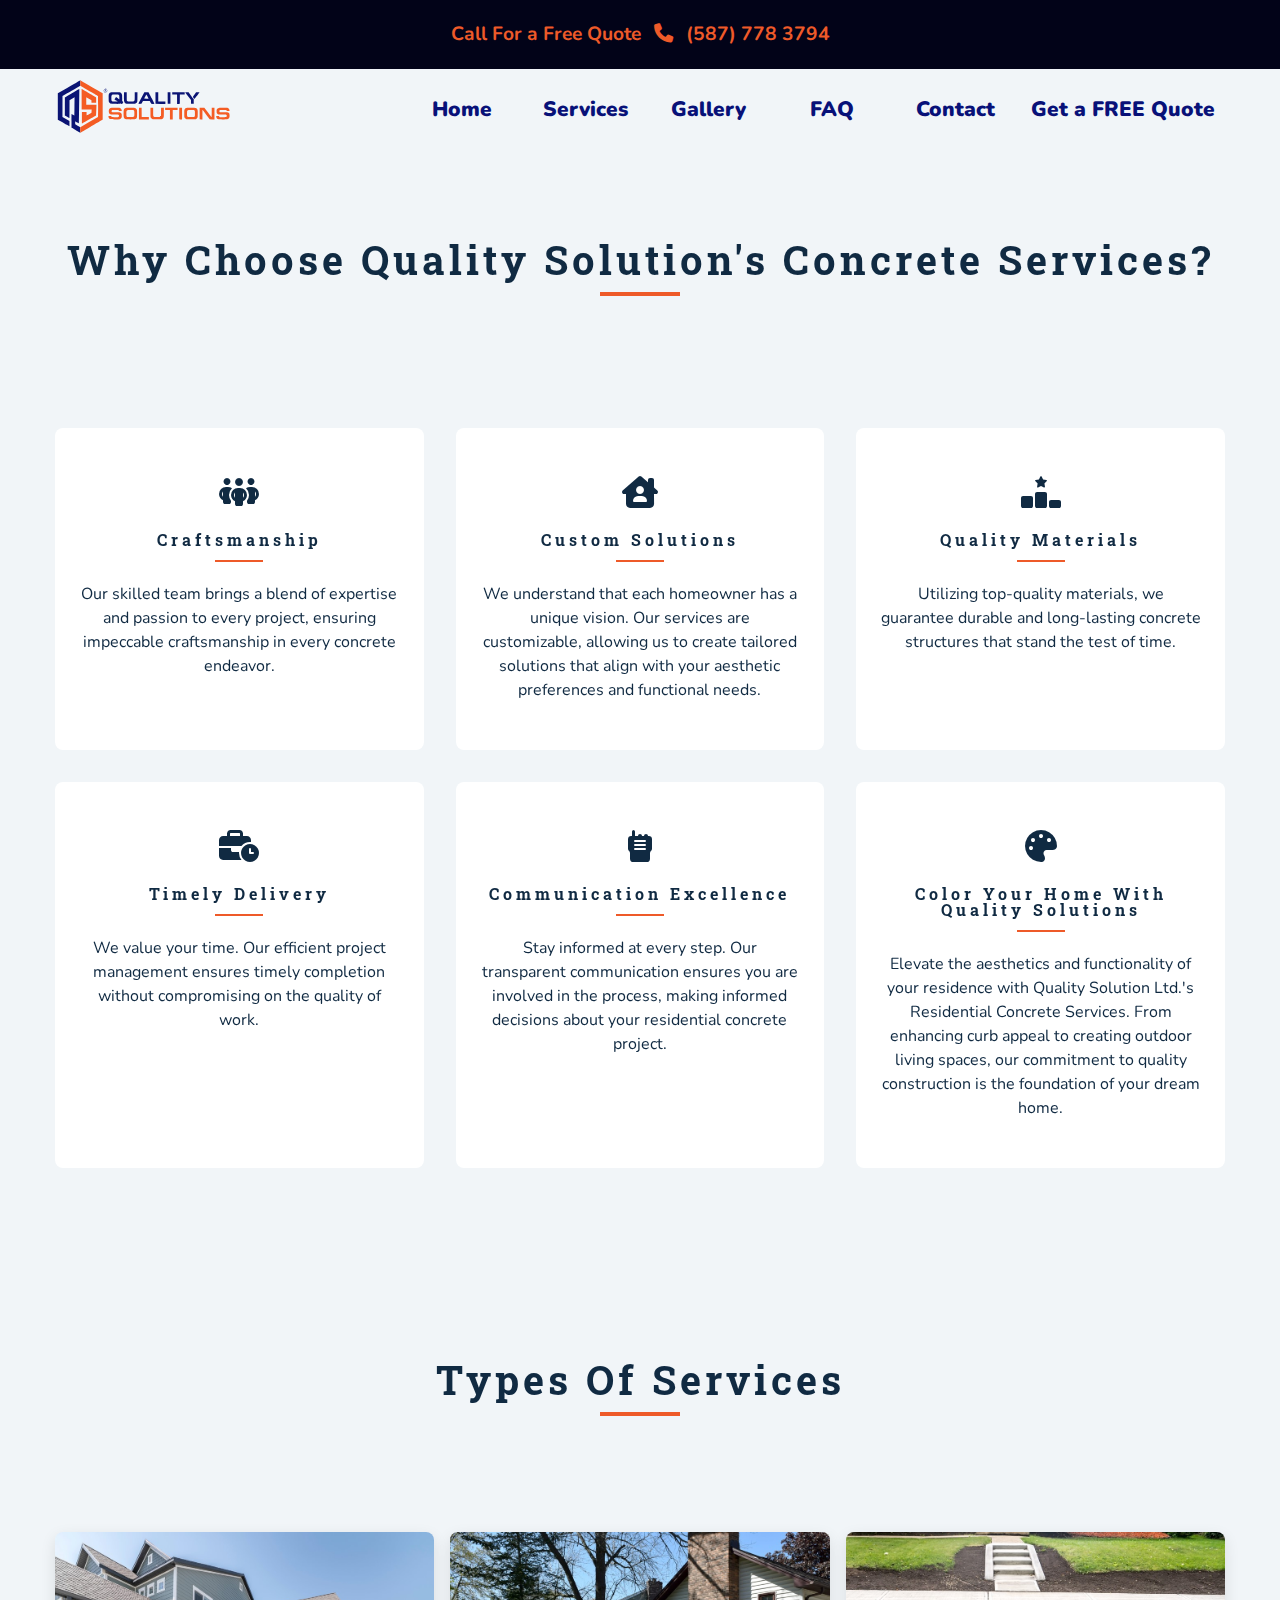
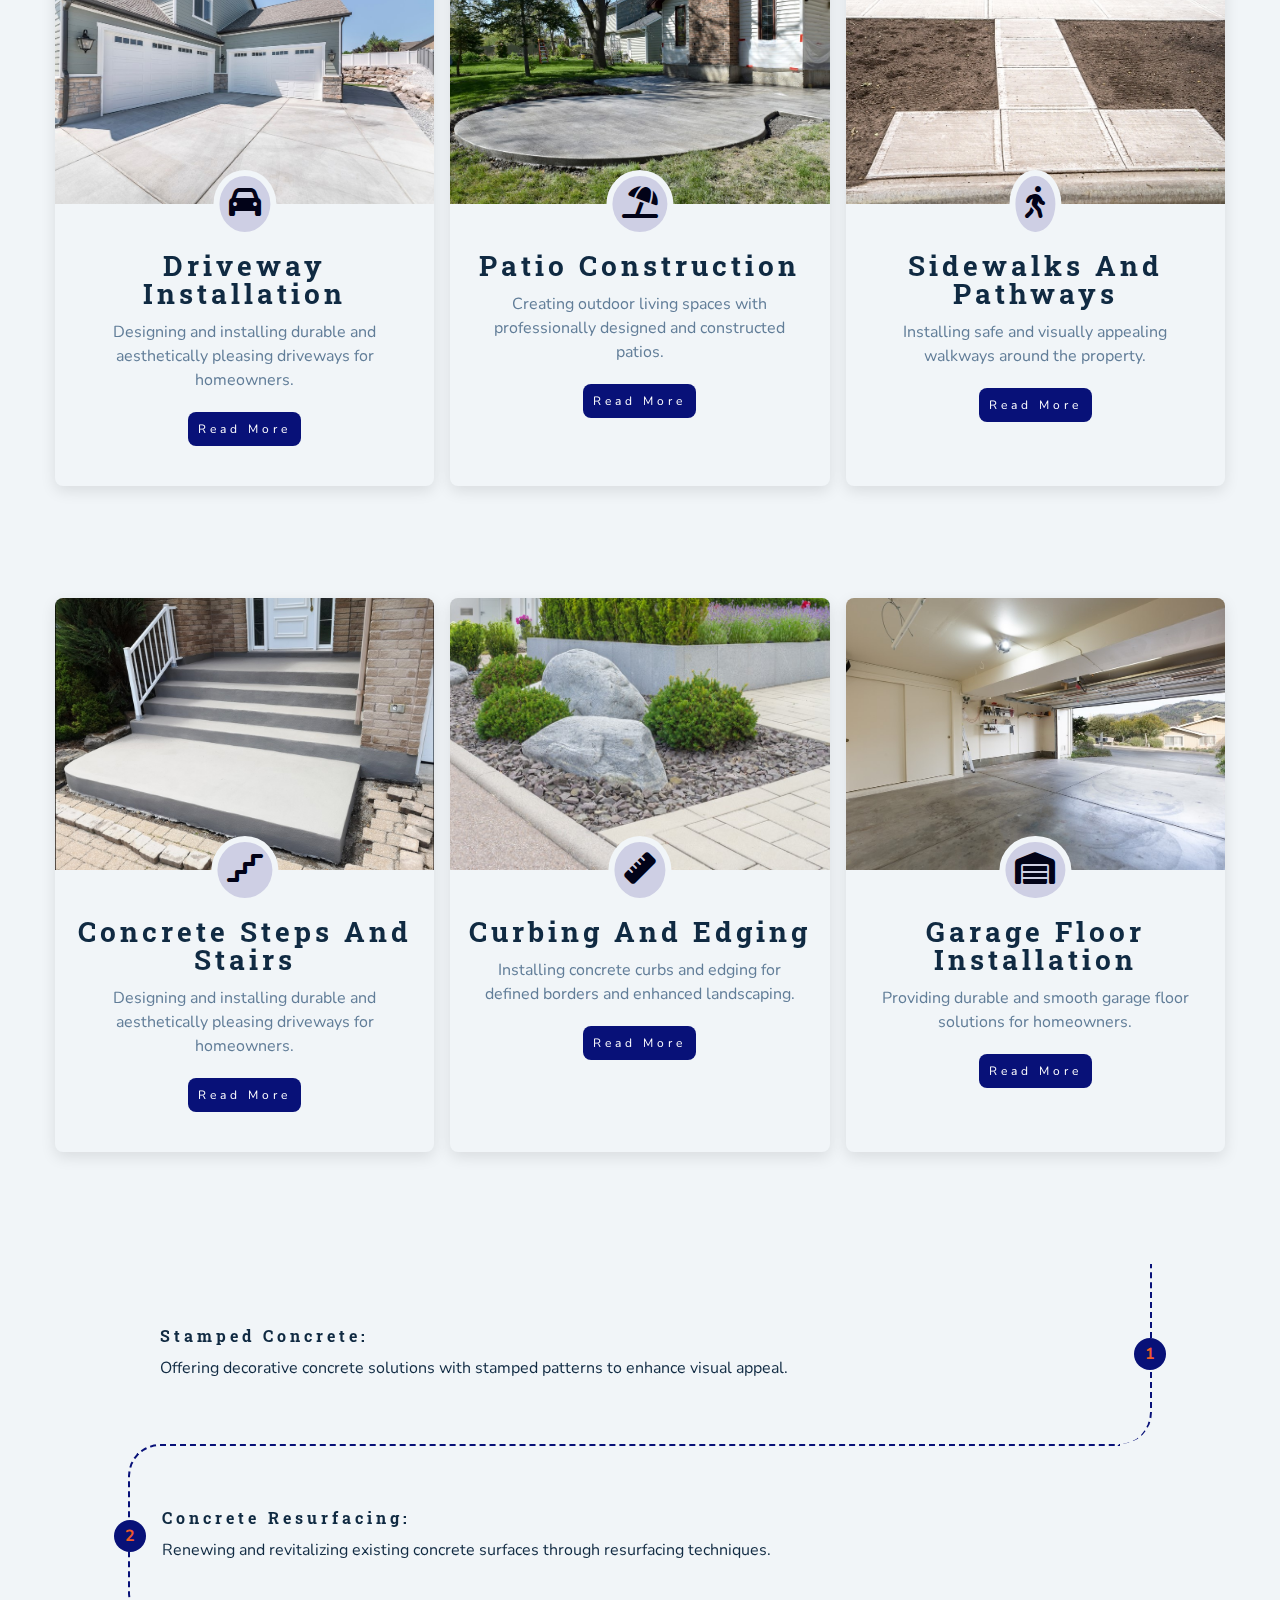
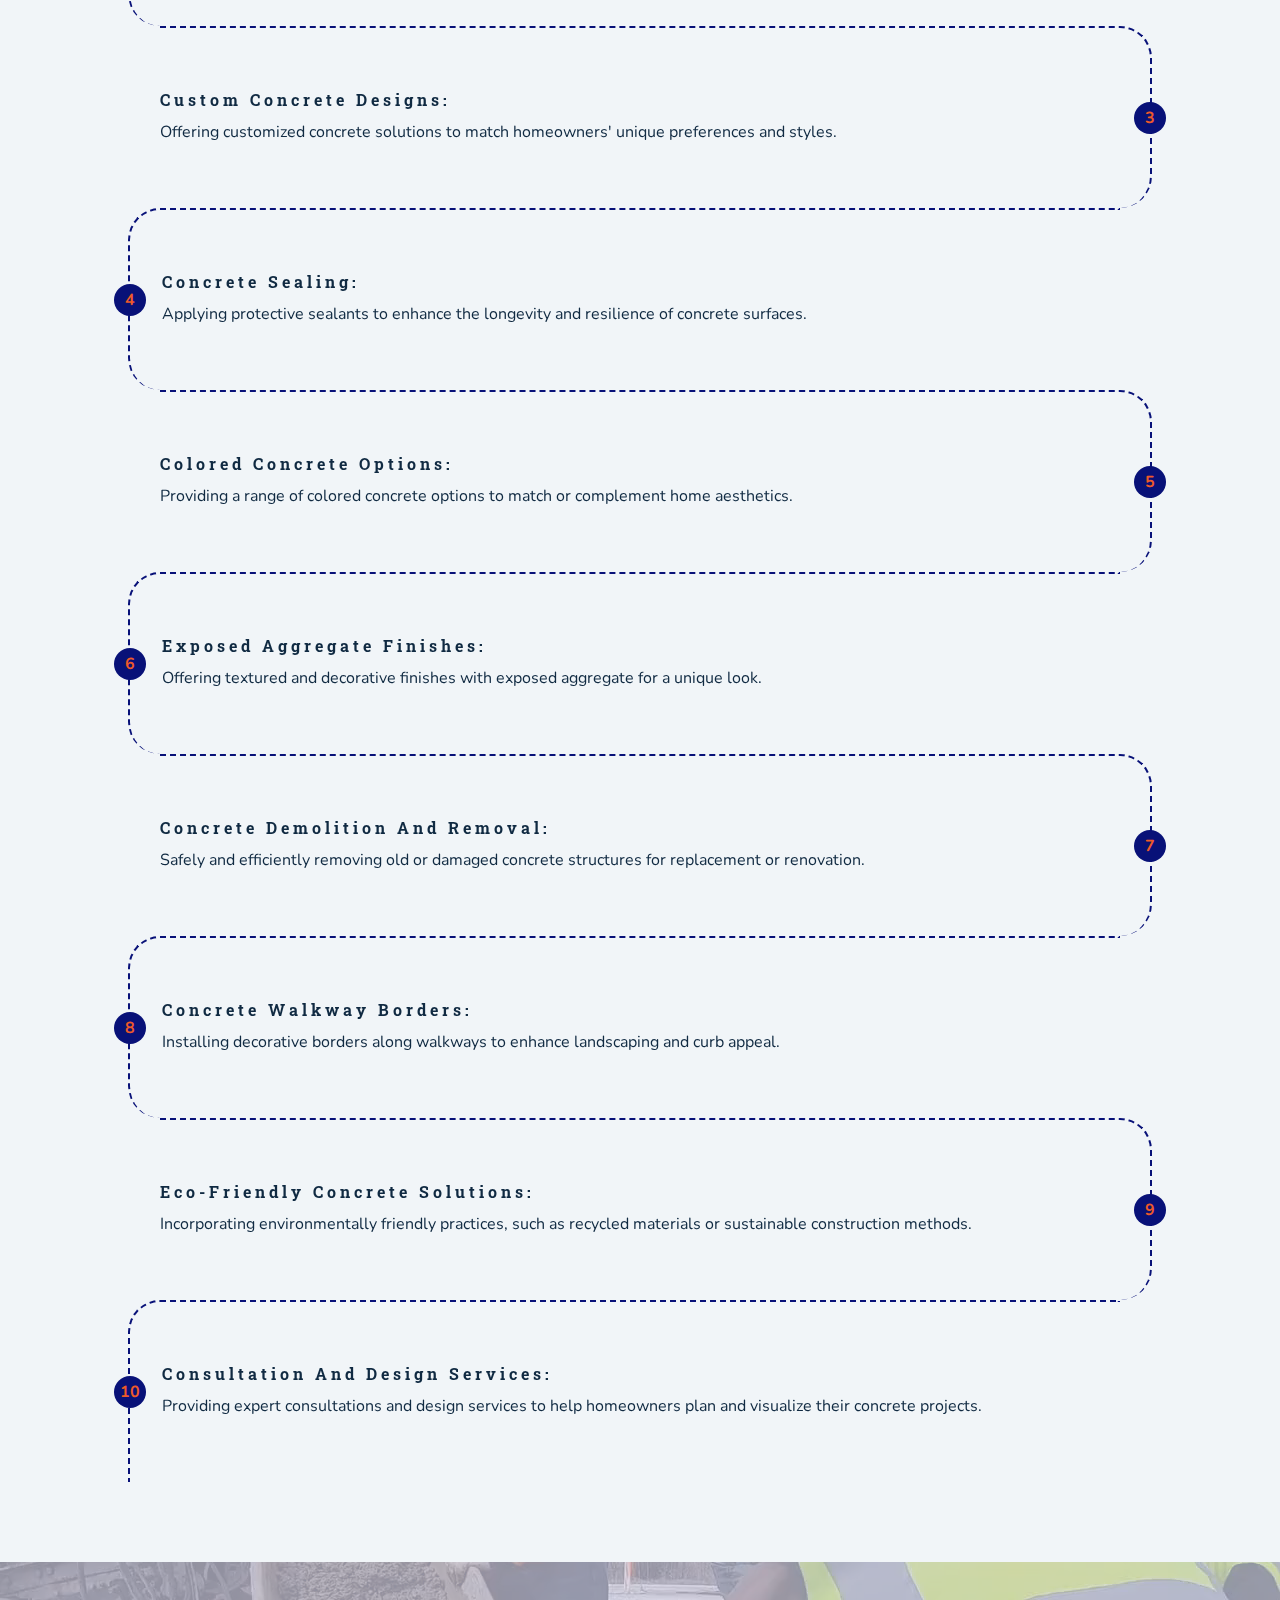
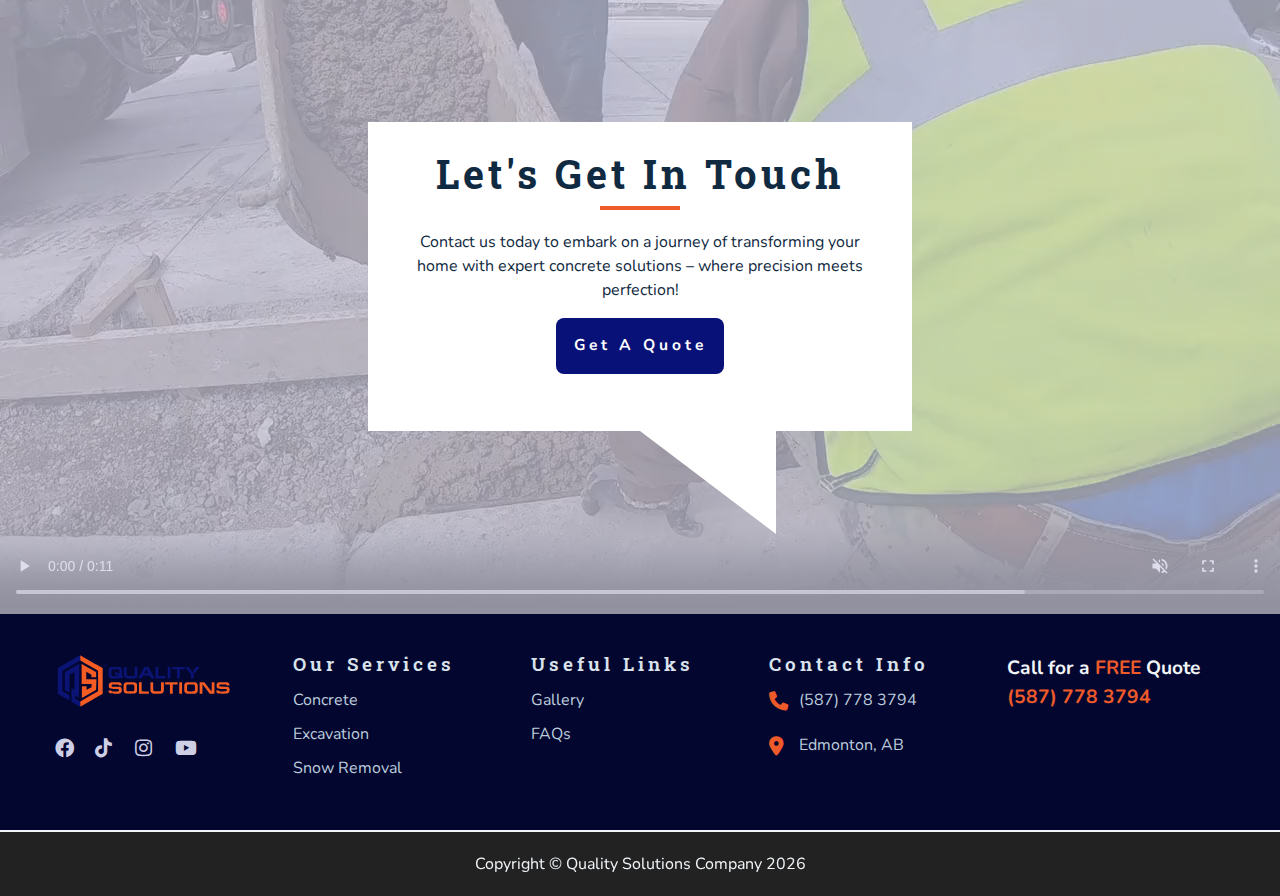
<file: concrete.html>
<!DOCTYPE html>
<html lang="en">
  <head>
    <meta charset="UTF-8" />
    <meta name="viewport" content="width=device-width, initial-scale=1.0" />
    <title>Quality Solutions || Concrete</title>
    <meta
      name="description"
      content="Quality Solutions Ltd. offers top-notch residential construction services in Edmonton, specializing in concrete, excavation, and snow removal. With a focus on quality workmanship and customer satisfaction, we cater to the needs of new homeowners, delivering durable and visually appealing solutions. Trust us for all your construction needs and experience excellence in every project. Contact us today!"
    />
    <!-- favicon -->
    <link rel="shortcut icon" href="./images/favicon.ico" type="image/x-icon" />
    <!-- font-awesome -->
    <link
      rel="stylesheet"
      href="./fontawesome-free-6.5.1-web/css/all.min.css"
    />
    <link
      href="https://fonts.googleapis.com/icon?family=Material+Icons"
      rel="stylesheet"
    />
    <link rel="stylesheet" href="./styles/style.css" />
    <link
      rel="stylesheet"
      href="https://cdnjs.cloudflare.com/ajax/libs/font-awesome/5.15.1/css/all.min.css"
    />
    <script
      src="https://cdnjs.cloudflare.com/ajax/libs/jquery/3.5.1/jquery.min.js"
      charset="utf-8"
    ></script>
  </head>
  <body>
    <div class="top-banner">
      <a href="tel:+15877783794" class="header-banner">
        <p>Call For a Free Quote</p>
        <span><i class="fa-sharp fa-solid fa-phone"></i></span>
        <p>(587) 778 3794</p>
      </a>
    </div>
    <!-- navbar -->
    <nav class="nav" id="nav">
      <div class="nav-center">
        <!-- nav center -->
        <div class="nav-header">
          <a href="index.html">
            <img src="./images/Logo.svg" class="nav-logo" alt="nav logo" />
          </a>
          <button class="menu-btn" id="nav-btn">
            <i class="fas fa-bars"></i>
          </button>
        </div>
        <!-- nav links -->

        <ul class="nav-links">
          <li class="nav-link">
            <a href="index.html">Home</a>
          </li>

          <li class="nav-link service-drop">
            <a href="#">Services </a>
            <ul class="drop-down">
              <li class="nav-link">
                <a href="concrete.html">Concrete</a>
              </li>
              <li class="nav-link">
                <a href="excavation.html">Excavation</a>
              </li>
              <li class="nav-link">
                <a href="snow-removal.html">Snow Removal</a>
              </li>
            </ul>
          </li>
          <li class="nav-link">
            <a href="gallery.html">Gallery</a>
          </li>
          <li class="nav-link">
            <a href="faq.html">FAQ</a>
          </li>
          <li class="nav-link">
            <a href="contact.html">Contact</a>
          </li>
          <li class="nav-link">
            <a href="contact.html" class="no-wrap free-quote"
              >Get a FREE Quote</a
            >
          </li>
        </ul>
      </div>
    </nav>
    <!-- end of navbar -->
    <!-- sidebar -->
    <div class="side-bar" id="sidebar">
      <header class="sidebar-header">
        <div class="close-btn">
          <i class="fas fa-times"></i>
        </div>
      </header>

      <!-- sidebar links -->
      <div class="menu">
        <div class="item">
          <a href="index.html">home</a>
        </div>

        <div class="item">
          <a class="sub-btn"
            >Services<i class="fas fa-angle-right dropdown"></i
          ></a>
          <div class="sub-menu">
            <a href="concrete.html">Concrete</a>
            <a href="excavation.html">Excavation</a>
            <a href="snow-removal.html">Snow Removal</a>
          </div>
        </div>
        <div class="item">
          <a href="gallery.html">gallery</a>
        </div>
        <div class="item">
          <a href="faq.html">FAQ</a>
        </div>
        <div class="item">
          <a href="contact.html">Contact</a>
        </div>
      </div>
    </div>
    <!-- sidebar -->
    <!-- projects -->
    <section class="section bg-grey">
      <!-- section title -->
      <div class="section-title first-title">
        <h2>Why Choose Quality Solution's Concrete Services?</h2>
        <div class="underline"></div>
      </div>
      <!-- end of section title -->
      <div class="projects-center section-center">
        <!-- single service -->
        <article class="project">
          <i class="fa-solid fa-people-group project-icon"></i>
          <h4>Craftsmanship</h4>
          <div class="underline"></div>
          <p>
            Our skilled team brings a blend of expertise and passion to every
            project, ensuring impeccable craftsmanship in every concrete
            endeavor.
          </p>
        </article>
        <!-- end of single service -->
        <!-- single service -->
        <article class="project">
          <i class="fa-solid fa-house-user project-icon"></i>
          <h4>Custom Solutions</h4>
          <div class="underline"></div>
          <p>
            We understand that each homeowner has a unique vision. Our services
            are customizable, allowing us to create tailored solutions that
            align with your aesthetic preferences and functional needs.
          </p>
        </article>
        <!-- end of single service -->
        <!-- single service -->
        <article class="project">
          <i class="fa-solid fa-ranking-star project-icon"></i>
          <h4>Quality Materials</h4>
          <div class="underline"></div>
          <p>
            Utilizing top-quality materials, we guarantee durable and
            long-lasting concrete structures that stand the test of time.
          </p>
        </article>
        <!-- end of single service -->
        <!-- single service -->
        <article class="project">
          <i class="fa-solid fa-business-time project-icon"></i>
          <h4>Timely Delivery</h4>
          <div class="underline"></div>
          <p>
            We value your time. Our efficient project management ensures timely
            completion without compromising on the quality of work.
          </p>
        </article>
        <!-- end of single service -->
        <!-- single service -->
        <article class="project">
          <i class="fa-solid fa-walkie-talkie project-icon"></i>
          <h4>Communication Excellence</h4>
          <div class="underline"></div>
          <p>
            Stay informed at every step. Our transparent communication ensures
            you are involved in the process, making informed decisions about
            your residential concrete project.
          </p>
        </article>
        <!-- end of single service -->
        <!-- single service -->
        <article class="project">
          <i class="fa-solid fa-palette project-icon"></i>
          <h4>Color Your Home with Quality Solutions</h4>
          <div class="underline"></div>
          <p>
            Elevate the aesthetics and functionality of your residence with
            Quality Solution Ltd.'s Residential Concrete Services. From
            enhancing curb appeal to creating outdoor living spaces, our
            commitment to quality construction is the foundation of your dream
            home.
          </p>
        </article>
        <!-- end of single service -->
      </div>
    </section>
    <!-- end of projects -->
    <!-- Types of concrete services -->
    <section class="section services">
      <!-- section title -->
      <div class="section-title">
        <h2>Types of Services</h2>
        <div class="underline"></div>
      </div>
      <!-- end of section title -->
      <section class="section-center services-center">
        <!-- single card -->
        <article class="service-card">
          <div class="service-img-container">
            <!-- img -->
            <img
              src="./images/driveway_1.jpg"
              alt="driveway"
              class="service-img"
            />
            <!-- service icon -->
            <span class="service-icon">
              <i class="fa-solid fa-car"></i>
            </span>
          </div>
          <!-- card-info -->
          <div class="service-info">
            <h3>Driveway Installation</h3>
            <p>
              Designing and installing durable and aesthetically pleasing
              driveways for homeowners.
            </p>
            <a href="faq.html" class="btn service-btn">read more</a>
          </div>
        </article>
        <!-- end of single card -->
        <!-- single card -->
        <article class="service-card">
          <div class="service-img-container">
            <!-- img -->
            <img src="./images/patio.jpg" alt="patio" class="service-img" />
            <!-- service icon -->
            <span class="service-icon">
              <i class="fa-solid fa-umbrella-beach"></i>
            </span>
          </div>
          <!-- card-info -->
          <div class="service-info">
            <h3>Patio Construction</h3>
            <p>
              Creating outdoor living spaces with professionally designed and
              constructed patios.
            </p>
            <a href="faq.html" class="btn service-btn">read more</a>
          </div>
        </article>
        <!-- end of single card -->
        <!-- single card -->
        <article class="service-card">
          <div class="service-img-container">
            <!-- img -->
            <img
              src="./images/sidewalk and connectors.jpg"
              alt="driveway"
              class="service-img"
            />
            <!-- service icon -->
            <span class="service-icon">
              <i class="fa-solid fa-person-walking"></i>
            </span>
          </div>
          <!-- card-info -->
          <div class="service-info">
            <h3>Sidewalks and Pathways</h3>
            <p>
              Installing safe and visually appealing walkways around the
              property.
            </p>
            <a href="faq.html" class="btn service-btn">read more</a>
          </div>
        </article>
        <!-- end of single card -->
        <!-- single card -->
        <article class="service-card">
          <div class="service-img-container">
            <!-- img -->
            <img
              src="./images/concrete steps and stairs.jpg"
              alt="steps and stairs"
              class="service-img"
            />
            <!-- service icon -->
            <span class="service-icon">
              <i class="fa-solid fa-stairs"></i>
            </span>
          </div>
          <!-- card-info -->
          <div class="service-info">
            <h3>Concrete Steps and Stairs</h3>
            <p>
              Designing and installing durable and aesthetically pleasing
              driveways for homeowners.
            </p>
            <a href="faq.html" class="btn service-btn">read more</a>
          </div>
        </article>
        <!-- end of single card -->
        <!-- single card -->
        <article class="service-card">
          <div class="service-img-container">
            <!-- img -->
            <img
              src="./images/curbing and edging.jpg"
              alt="driveway"
              class="service-img"
            />
            <!-- service icon -->
            <span class="service-icon">
              <i class="fa-solid fa-ruler"></i>
            </span>
          </div>
          <!-- card-info -->
          <div class="service-info">
            <h3>Curbing and Edging</h3>
            <p>
              Installing concrete curbs and edging for defined borders and
              enhanced landscaping.
            </p>
            <a href="faq.html" class="btn service-btn">read more</a>
          </div>
        </article>
        <!-- end of single card -->
        <!-- single card -->
        <article class="service-card">
          <div class="service-img-container">
            <!-- img -->
            <img
              src="./images/concrete garage.jpg"
              alt="driveway"
              class="service-img"
            />
            <!-- service icon -->
            <span class="service-icon">
              <i class="fa-solid fa-warehouse"></i>
            </span>
          </div>
          <!-- card-info -->
          <div class="service-info">
            <h3>Garage Floor Installation</h3>
            <p>
              Providing durable and smooth garage floor solutions for
              homeowners.
            </p>
            <a href="faq.html" class="btn service-btn">read more</a>
          </div>
        </article>
        <!-- end of single card -->
      </section>
    </section>

    <!-- end of types of concrete services -->
    <!-- description -->
    <section class="section description">
      <div class="section-center description-center">
        <!-- single timeline item -->
        <article class="description-item">
          <h4>Stamped Concrete:</h4>
          <p>
            Offering decorative concrete solutions with stamped patterns to
            enhance visual appeal.
          </p>
          <span class="number">1</span>
        </article>
        <!-- end of single timeline item -->
        <!-- single timeline item -->
        <article class="description-item">
          <h4>Concrete Resurfacing:</h4>
          <p>
            Renewing and revitalizing existing concrete surfaces through
            resurfacing techniques.
          </p>
          <span class="number">2</span>
        </article>
        <!-- end of single timeline item -->
        <!-- single timeline item -->
        <article class="description-item">
          <h4>Custom Concrete Designs:</h4>
          <p>
            Offering customized concrete solutions to match homeowners' unique
            preferences and styles.
          </p>
          <span class="number">3</span>
        </article>
        <!-- end of single timeline item -->
        <!-- single timeline item -->
        <article class="description-item">
          <h4>Concrete Sealing:</h4>
          <p>
            Applying protective sealants to enhance the longevity and resilience
            of concrete surfaces.
          </p>
          <span class="number">4</span>
        </article>
        <!-- end of single timeline item -->
        <!-- single timeline item -->
        <article class="description-item">
          <h4>Colored Concrete Options:</h4>
          <p>
            Providing a range of colored concrete options to match or complement
            home aesthetics.
          </p>
          <span class="number">5</span>
        </article>
        <!-- end of single timeline item -->
        <!-- single timeline item -->
        <article class="description-item">
          <h4>Exposed Aggregate Finishes:</h4>
          <p>
            Offering textured and decorative finishes with exposed aggregate for
            a unique look.
          </p>
          <span class="number">6</span>
        </article>
        <!-- end of single timeline item -->
        <!-- single timeline item -->
        <article class="description-item">
          <h4>Concrete Demolition and Removal:</h4>
          <p>
            Safely and efficiently removing old or damaged concrete structures
            for replacement or renovation.
          </p>
          <span class="number">7</span>
        </article>
        <!-- end of single timeline item -->
        <!-- single timeline item -->
        <article class="description-item">
          <h4>Concrete Walkway Borders:</h4>
          <p>
            Installing decorative borders along walkways to enhance landscaping
            and curb appeal.
          </p>
          <span class="number">8</span>
        </article>
        <!-- end of single timeline item -->
        <!-- single timeline item -->
        <article class="description-item">
          <h4>Eco-Friendly Concrete Solutions:</h4>
          <p>
            Incorporating environmentally friendly practices, such as recycled
            materials or sustainable construction methods.
          </p>
          <span class="number">9</span>
        </article>
        <!-- end of single timeline item -->
        <!-- single timeline item -->
        <article class="description-item">
          <h4>Consultation and Design Services:</h4>
          <p>
            Providing expert consultations and design services to help
            homeowners plan and visualize their concrete projects.
          </p>
          <span class="number">10</span>
        </article>
        <!-- end of single timeline item -->
      </div>
    </section>
    <!--end of  timeline -->
    <!-- connect -->
    <section class="connect">
      <video controls autoplay muted loop class="video-container">
        <source src="./videos/concrete.mp4" type="video/mp4" />
        Sorry, your browser does not support embedded videos
      </video>
      <div class="video-banner">
        <!-- section title -->
        <div class="video-title">
          <h2>let's get in touch</h2>
          <div class="underline"></div>
        </div>
        <!-- end of section title -->
        <p class="video-text">
          Contact us today to embark on a journey of transforming your home with
          expert concrete solutions – where precision meets perfection!
        </p>
        <a href="contact.html" class="btn">Get a quote</a>
      </div>
    </section>
    <!-- end of connect -->
    <!-- footer -->
    <footer class="section footer">
      <div class="footer-center section-center">
        <div class="col footer-logo">
          <img src="./images/Logo.svg" class="nav-logo" alt="logo" />
          <ul class="icons">
            <li>
              <a
                href="https://www.facebook.com/profile.php?id=61554366667176"
                target="_blank"
                class="social-icon"
                ><i class="fab fa-facebook"></i
              ></a>
            </li>
            <li>
              <a
                href="https://www.tiktok.com/@qualitysolutionsltd"
                target="_blank"
                class="social-icon"
                ><i class="fa-brands fa-tiktok"></i
              ></a>
            </li>
            <li>
              <a
                href="https://www.instagram.com/qualitysolutionltd/"
                target="_blank"
                class="social-icon"
                ><i class="fab fa-instagram"></i
              ></a>
            </li>
            <li>
              <a
                href="https://www.youtube.com/channel/UCyAUdA6meZi8PtZAfCYj1KA"
                target="_blank"
                class="social-icon"
                ><i class="fa-brands fa-youtube"></i
              ></a>
            </li>
          </ul>
        </div>
        <div class="col footer-links">
          <h4>Our Services</h4>
          <!-- footer links -->
          <ul>
            <li>
              <a href="concrete.html">Concrete</a>
            </li>
            <li>
              <a href="excavation.html">Excavation</a>
            </li>
            <li>
              <a href="snow-removal.html">Snow Removal</a>
            </li>
          </ul>
        </div>
        <div class="col footer-links">
          <h4>Useful links</h4>
          <ul>
            <li>
              <a href="gallery.html">gallery</a>
            </li>
            <li>
              <a href="faq.html">FAQs</a>
            </li>
          </ul>
        </div>
        <div class="col footer-contact">
          <h4>Contact Info</h4>
          <ul class="footer-info">
            <li>
              <span><i class="fa-sharp fa-solid fa-phone"></i></span>
              <p><a href="tel:+15877783794">(587) 778 3794</a></p>
            </li>
            <li>
              <span><i class="fa-solid fa-location-dot"></i></span>
              <p>
                <a href="https://maps.app.goo.gl/HoHdpJij6tHWSjFs8"
                  >Edmonton, AB</a
                >
              </p>
            </li>
          </ul>
        </div>
        <div class="footer-col footer-call">
          <a class="call-quote" href="tel:+15877783794"
            ><span class="line"
              >Call for a <span class="orange">FREE </span>Quote</span
            >
            <br /><span class="orange">(587) 778 3794</span></a
          >
        </div>
      </div>
    </footer>
    <div class="copyrightText">
      <p>Copyright &copy; quality solutions company <span id="date"></span></p>
    </div>
    <script type="text/javascript">
      $(document).ready(function () {
        //jquery for toggle sub menus
        $(".sub-btn").click(function () {
          $(this).next(".sub-menu").slideToggle();
          $(this).find(".dropdown").toggleClass("rotate");
        });

        //jquery for expand and collapse the sidebar
        $(".menu-btn").click(function () {
          $(".side-bar").addClass("active");
          $(".menu-btn").css("visibility", "hidden");
        });

        $(".close-btn").click(function () {
          $(".side-bar").removeClass("active");
          $(".menu-btn").css("visibility", "visible");
        });
      });
      // set year
      date.innerHTML = new Date().getFullYear();
    </script>
    <script type="text/javascript">
      //javascript for navigation bar effect on scroll
      window.addEventListener("scroll", function () {
        var header = document.querySelector("nav");
        header.classList.toggle("sticky", window.scrollY > 0);
      });
    </script>
  </body>
</html>
</file>
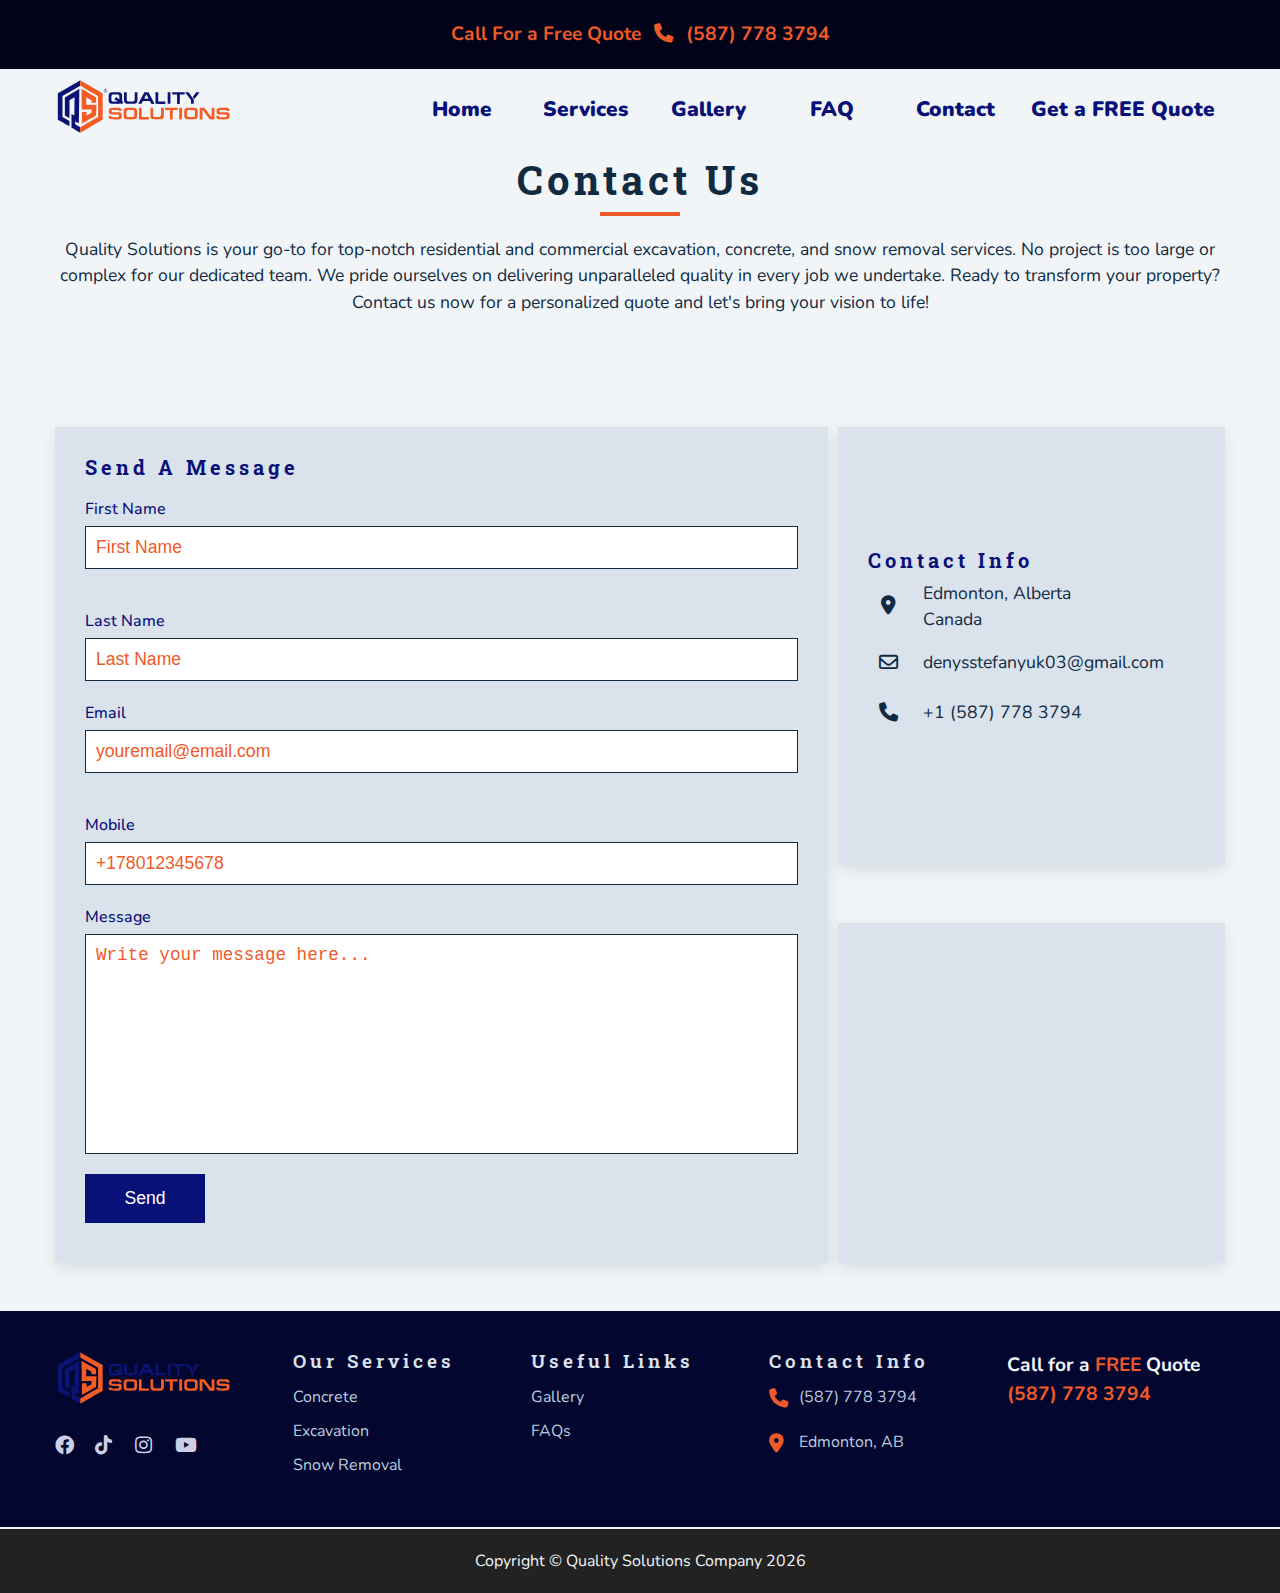
<file: contact.html>
<!DOCTYPE html>
<html lang="en">
  <head>
    <meta charset="UTF-8" />
    <meta name="viewport" content="width=device-width, initial-scale=1.0" />
    <title>Quality Solutions || Contact</title>
    <meta
      name="description"
      content="Quality Solutions Ltd. offers top-notch residential construction services in Edmonton, specializing in concrete, excavation, and snow removal. With a focus on quality workmanship and customer satisfaction, we cater to the needs of new homeowners, delivering durable and visually appealing solutions. Trust us for all your construction needs and experience excellence in every project. Contact us today!"
    />
    <!-- favicon -->
    <link rel="shortcut icon" href="./images/favicon.ico" type="image/x-icon" />
    <!-- font-awesome -->
    <link
      rel="stylesheet"
      href="./fontawesome-free-6.5.1-web/css/all.min.css"
    />
    <link
      href="https://fonts.googleapis.com/icon?family=Material+Icons"
      rel="stylesheet"
    />
    <link
      href="https://fonts.googleapis.com/icon?family=Material+Icons"
      rel="stylesheet"
    />
    <link rel="stylesheet" href="./styles/style.css" />
    <link
      rel="stylesheet"
      href="https://cdnjs.cloudflare.com/ajax/libs/font-awesome/5.15.1/css/all.min.css"
    />
    <script
      src="https://cdnjs.cloudflare.com/ajax/libs/jquery/3.5.1/jquery.min.js"
      charset="utf-8"
    ></script>
  </head>
  <body>
    <div class="top-banner">
      <a href="tel:+15877783794" class="header-banner">
        <p>Call For a Free Quote</p>
        <span><i class="fa-sharp fa-solid fa-phone"></i></span>
        <p>(587) 778 3794</p>
      </a>
    </div>
    <!-- navbar -->
    <nav class="nav" id="nav">
      <div class="nav-center">
        <!-- nav center -->
        <div class="nav-header">
          <a href="index.html">
            <img src="./images/Logo.svg" class="nav-logo" alt="nav logo" />
          </a>
          <button class="menu-btn" id="nav-btn">
            <i class="fas fa-bars"></i>
          </button>
        </div>
        <!-- nav links -->

        <ul class="nav-links">
          <li class="nav-link">
            <a href="index.html">Home</a>
          </li>

          <li class="nav-link service-drop">
            <a href="#">Services </a>
            <ul class="drop-down">
              <li class="nav-link">
                <a href="concrete.html">Concrete</a>
              </li>
              <li class="nav-link">
                <a href="excavation.html">Excavation</a>
              </li>
              <li class="nav-link">
                <a href="snow-removal.html">Snow Removal</a>
              </li>
            </ul>
          </li>
          <li class="nav-link">
            <a href="gallery.html">Gallery</a>
          </li>
          <li class="nav-link">
            <a href="faq.html">FAQ</a>
          </li>
          <li class="nav-link">
            <a href="contact.html">Contact</a>
          </li>
          <li class="nav-link">
            <a href="contact.html" class="no-wrap free-quote"
              >Get a FREE Quote</a
            >
          </li>
        </ul>
      </div>
    </nav>
    <!-- end of navbar -->
    <!-- sidebar -->
    <div class="side-bar" id="sidebar">
      <header class="sidebar-header">
        <div class="close-btn">
          <i class="fas fa-times"></i>
        </div>
      </header>

      <!-- sidebar links -->
      <div class="menu">
        <div class="item">
          <a href="index.html">home</a>
        </div>

        <div class="item">
          <a class="sub-btn"
            >Services<i class="fas fa-angle-right dropdown"></i
          ></a>
          <div class="sub-menu">
            <a href="concrete.html">Concrete</a>
            <a href="excavation.html">Excavation</a>
            <a href="snow-removal.html">Snow Removal</a>
          </div>
        </div>
        <div class="item">
          <a href="gallery.html">gallery</a>
        </div>
        <div class="item">
          <a href="faq.html">FAQ</a>
        </div>
        <div class="item">
          <a href="contact.html">Contact</a>
        </div>
      </div>
    </div>
    <!-- sidebar -->
    <!-- contact -->
    <section class="section-contact section-center">
      <!-- section title -->
      <div class="section-title first-title">
        <h2>Contact us</h2>
        <div class="underline"></div>
        <p>
          Quality Solutions is your go-to for top-notch residential and
          commercial excavation, concrete, and snow removal services. No project
          is too large or complex for our dedicated team. We pride ourselves on
          delivering unparalleled quality in every job we undertake. Ready to
          transform your property? Contact us now for a personalized quote and
          let's bring your vision to life!
        </p>
      </div>
      <!-- end of section title -->
      <div class="contact-center section-center">
        <!-- Form -->
        <div class="contact form">
          <h3>send a message</h3>
          <form>
            <div class="formBox">
              <div class="row50">
                <div class="inputBox">
                  <span>First Name</span>
                  <input type="text" placeholder="First Name" />
                </div>
                <div class="inputBox">
                  <span>Last Name</span>
                  <input type="text" placeholder="Last Name" />
                </div>
              </div>
              <div class="row50">
                <div class="inputBox">
                  <span>Email</span>
                  <input type="text" placeholder="youremail@email.com" />
                </div>
                <div class="inputBox">
                  <span>Mobile</span>
                  <input type="text" placeholder="+178012345678" />
                </div>
              </div>
              <div class="row100">
                <div class="inputBox">
                  <span>Message</span>
                  <textarea placeholder="Write your message here..."></textarea>
                </div>
              </div>
              <div class="row100">
                <div class="inputBox">
                  <input type="submit" value="Send" />
                </div>
              </div>
            </div>
          </form>
        </div>
        <!-- Info -->
        <div class="contact info">
          <h3>Contact Info</h3>
          <div class="infoBox">
            <div>
              <span><i class="fa-solid fa-location-dot"></i></span>
              <p>Edmonton, Alberta <br />Canada</p>
            </div>
            <div>
              <span><i class="fa-regular fa-envelope"></i></span>
              <a href="mailto:denysstefanyuk03@gmail.com"
                >denysstefanyuk03@gmail.com</a
              >
            </div>
            <div>
              <span><i class="fa-solid fa-phone"></i></span>
              <a href="tel:+15877783794">+1 (587) 778 3794</a>
            </div>
          </div>
        </div>
        <!-- Map -->
        <div class="contact map">
          <iframe
            src="https://www.google.com/maps/embed?pb=!1m18!1m12!1m3!1d151791.59169603832!2d-113.6575688259167!3d53.52663552359012!2m3!1f0!2f0!3f0!3m2!1i1024!2i768!4f13.1!3m3!1m2!1s0x53a0224580deff23%3A0x411fa00c4af6155d!2sEdmonton%2C%20AB!5e0!3m2!1sen!2sca!4v1704577796647!5m2!1sen!2sca"
            style="border: 0"
            allowfullscreen=""
            loading="lazy"
            referrerpolicy="no-referrer-when-downgrade"
          ></iframe>
        </div>
      </div>
    </section>
    <!-- end of contact -->
    <!-- footer -->
    <footer class="section footer">
      <div class="footer-center section-center">
        <div class="col footer-logo">
          <img src="./images/Logo.svg" class="nav-logo" alt="logo" />
          <ul class="icons">
            <li>
              <a
                href="https://www.facebook.com/profile.php?id=61554366667176"
                target="_blank"
                class="social-icon"
                ><i class="fab fa-facebook"></i
              ></a>
            </li>
            <li>
              <a
                href="https://www.tiktok.com/@qualitysolutionsltd"
                target="_blank"
                class="social-icon"
                ><i class="fa-brands fa-tiktok"></i
              ></a>
            </li>
            <li>
              <a
                href="https://www.instagram.com/qualitysolutionltd/"
                target="_blank"
                class="social-icon"
                ><i class="fab fa-instagram"></i
              ></a>
            </li>
            <li>
              <a
                href="https://www.youtube.com/channel/UCyAUdA6meZi8PtZAfCYj1KA"
                target="_blank"
                class="social-icon"
                ><i class="fa-brands fa-youtube"></i
              ></a>
            </li>
          </ul>
        </div>
        <div class="col footer-links">
          <h4>Our Services</h4>
          <!-- footer links -->
          <ul>
            <li>
              <a href="concrete.html">Concrete</a>
            </li>
            <li>
              <a href="excavation.html">Excavation</a>
            </li>
            <li>
              <a href="snow-removal.html">Snow Removal</a>
            </li>
          </ul>
        </div>
        <div class="col footer-links">
          <h4>Useful links</h4>
          <ul>
            <li>
              <a href="gallery.html">gallery</a>
            </li>
            <li>
              <a href="faq.html">FAQs</a>
            </li>
          </ul>
        </div>
        <div class="col footer-contact">
          <h4>Contact Info</h4>
          <ul class="footer-info">
            <li>
              <span><i class="fa-sharp fa-solid fa-phone"></i></span>
              <p><a href="tel:+15877783794">(587) 778 3794</a></p>
            </li>
            <li>
              <span><i class="fa-solid fa-location-dot"></i></span>
              <p>
                <a href="https://maps.app.goo.gl/HoHdpJij6tHWSjFs8"
                  >Edmonton, AB</a
                >
              </p>
            </li>
          </ul>
        </div>
        <div class="footer-col footer-call">
          <a class="call-quote" href="tel:+15877783794"
            ><span class="line"
              >Call for a <span class="orange">FREE </span>Quote</span
            >
            <br /><span class="orange">(587) 778 3794</span></a
          >
        </div>
      </div>
    </footer>
    <div class="copyrightText">
      <p>Copyright &copy; quality solutions company <span id="date"></span></p>
    </div>
    <script type="text/javascript">
      $(document).ready(function () {
        //jquery for toggle sub menus
        $(".sub-btn").click(function () {
          $(this).next(".sub-menu").slideToggle();
          $(this).find(".dropdown").toggleClass("rotate");
        });

        //jquery for expand and collapse the sidebar
        $(".menu-btn").click(function () {
          $(".side-bar").addClass("active");
          $(".menu-btn").css("visibility", "hidden");
        });

        $(".close-btn").click(function () {
          $(".side-bar").removeClass("active");
          $(".menu-btn").css("visibility", "visible");
        });
      });
      // set year
      date.innerHTML = new Date().getFullYear();
    </script>
    <script type="text/javascript">
      //javascript for navigation bar effect on scroll
      window.addEventListener("scroll", function () {
        var header = document.querySelector("nav");
        header.classList.toggle("sticky", window.scrollY > 0);
      });
    </script>
  </body>
</html>
</file>
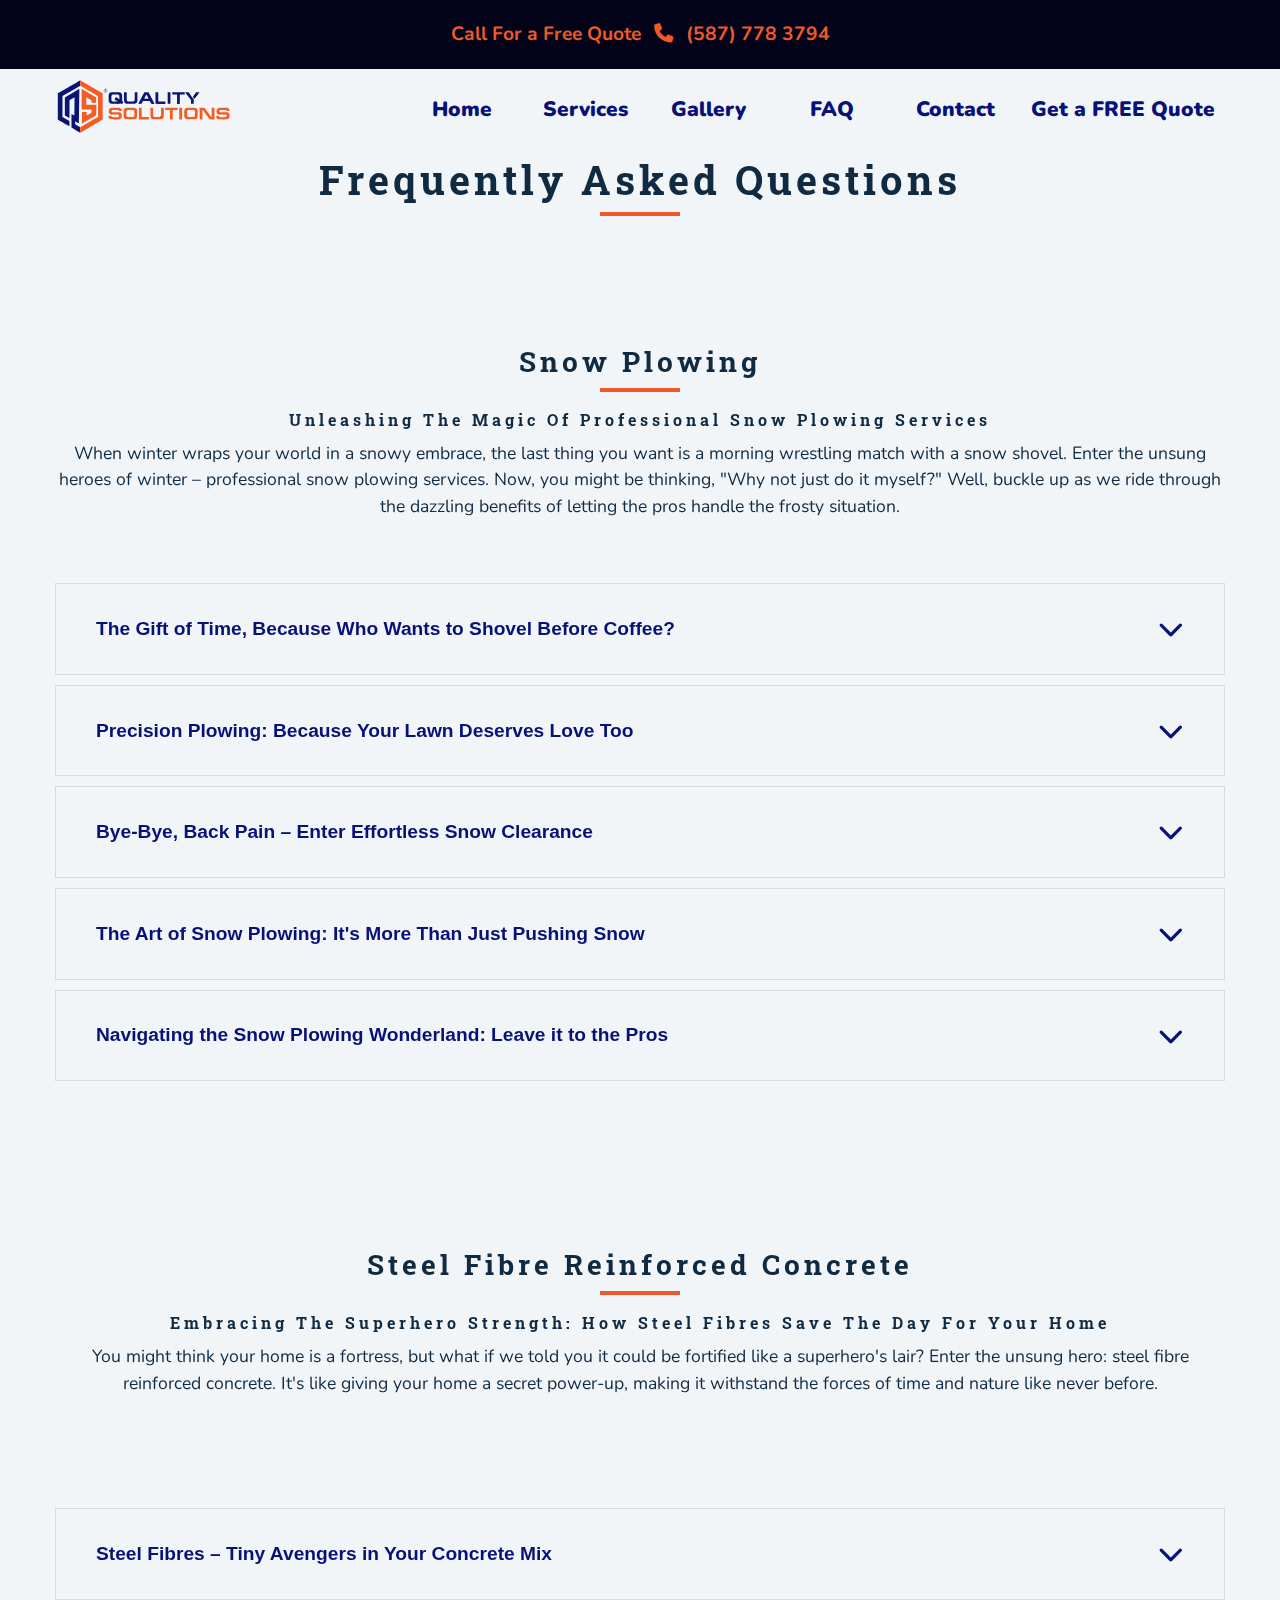
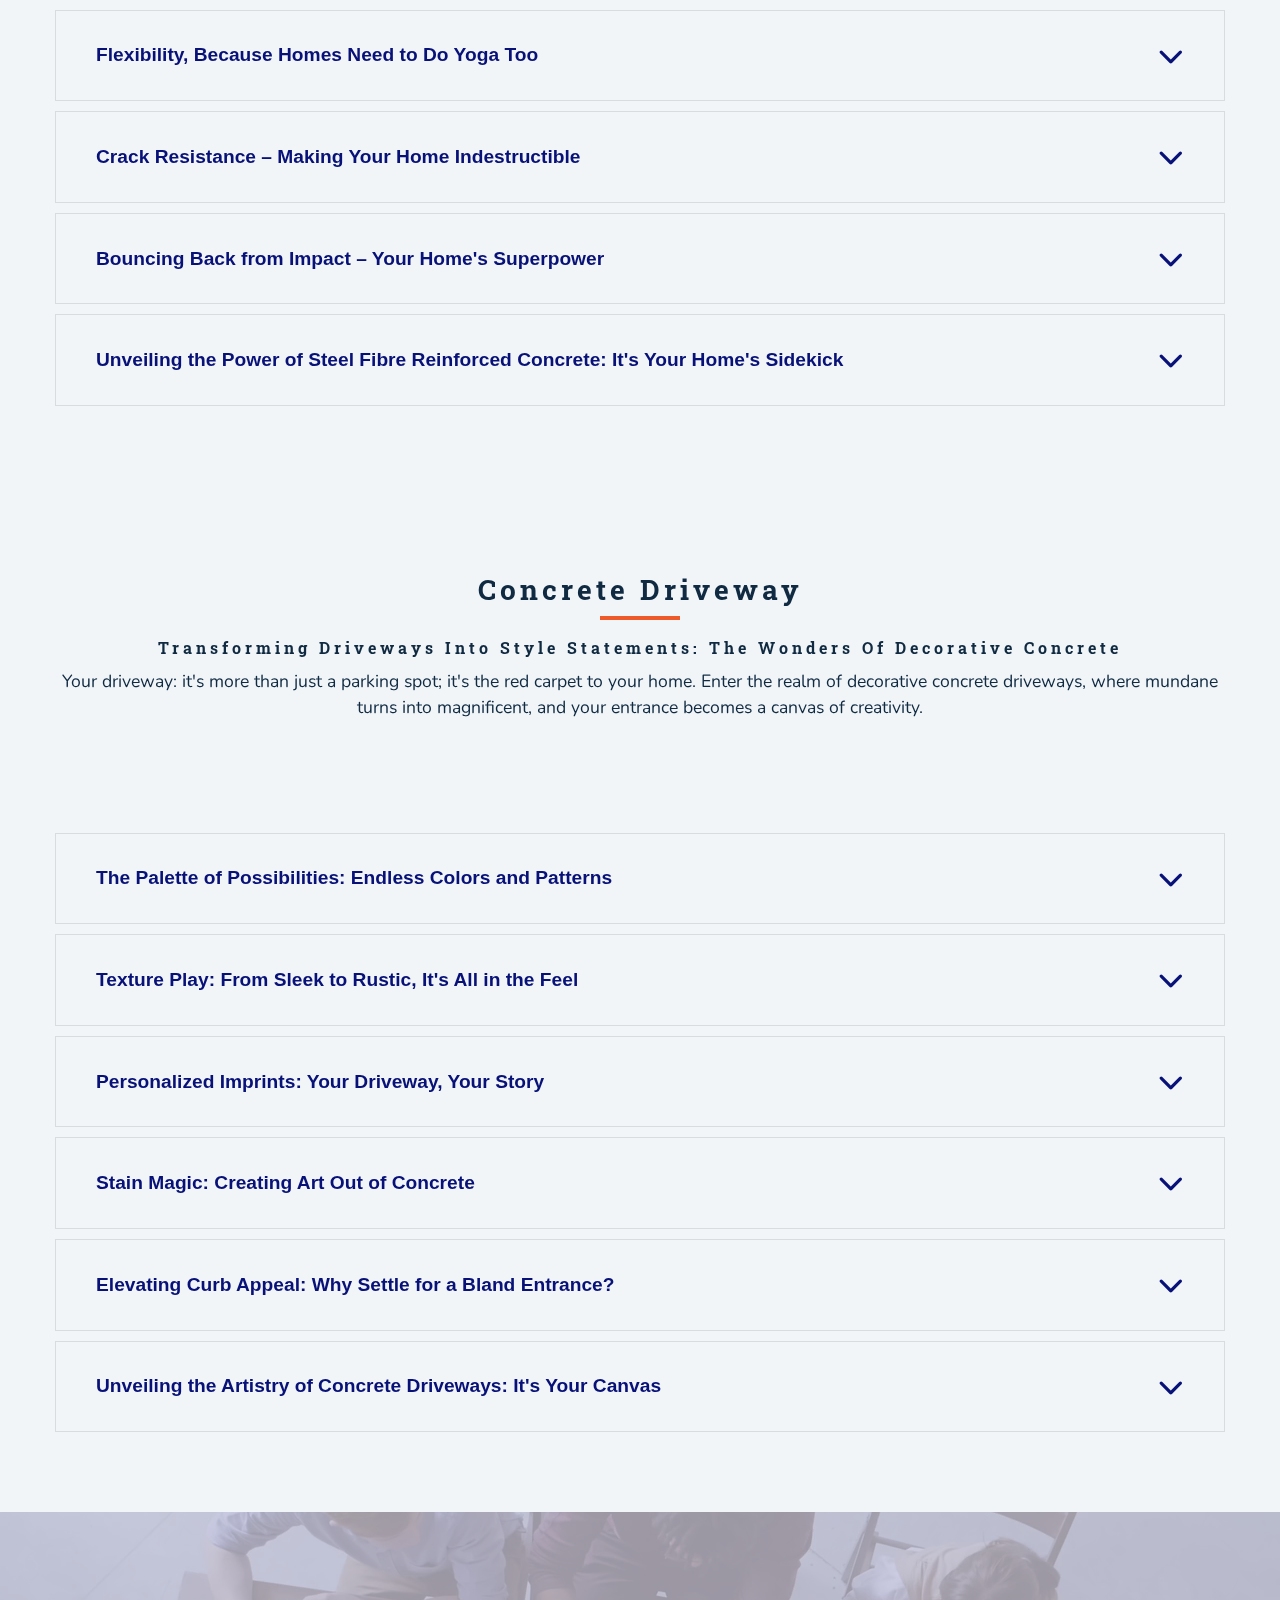
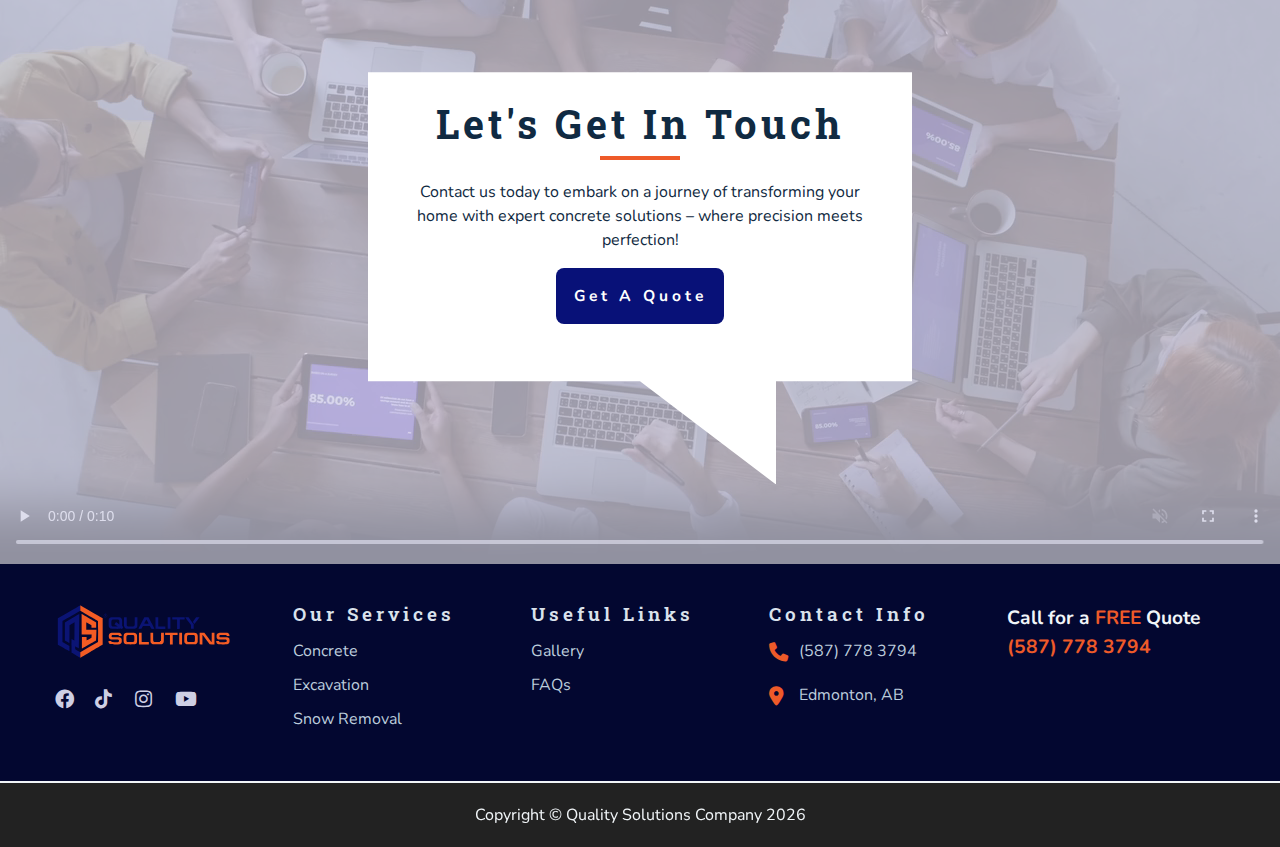
<file: faq.html>
<!DOCTYPE html>
<html lang="en">
  <head>
    <meta charset="UTF-8" />
    <meta name="viewport" content="width=device-width, initial-scale=1.0" />
    <title>Quality Solutions || FAQ</title>
    <meta
      name="description"
      content="Quality Solutions Ltd. offers top-notch residential construction services in Edmonton, specializing in concrete, excavation, and snow removal. With a focus on quality workmanship and customer satisfaction, we cater to the needs of new homeowners, delivering durable and visually appealing solutions. Trust us for all your construction needs and experience excellence in every project. Contact us today!"
    />
    <!-- favicon -->
    <link rel="shortcut icon" href="./images/favicon.ico" type="image/x-icon" />
    <!-- font-awesome -->
    <link
      rel="stylesheet"
      href="./fontawesome-free-6.5.1-web/css/all.min.css"
    />
    <link
      rel="stylesheet"
      href="https://maxst.icons8.com/vue-static/landings/line-awesome/line-awesome/1.3.0/css/line-awesome.min.css"
    />
    <link
      href="https://fonts.googleapis.com/icon?family=Material+Icons"
      rel="stylesheet"
    />
    <link rel="stylesheet" href="./styles/style.css" />
    <link
      rel="stylesheet"
      href="https://cdnjs.cloudflare.com/ajax/libs/font-awesome/5.15.1/css/all.min.css"
    />
    <script
      src="https://cdnjs.cloudflare.com/ajax/libs/jquery/3.5.1/jquery.min.js"
      charset="utf-8"
    ></script>
  </head>
  <body>
    <div class="top-banner">
      <a href="tel:+15877783794" class="header-banner">
        <p>Call For a Free Quote</p>
        <span><i class="fa-sharp fa-solid fa-phone"></i></span>
        <p>(587) 778 3794</p>
      </a>
    </div>
    <!-- navbar -->
    <nav class="nav" id="nav">
      <div class="nav-center">
        <!-- nav center -->
        <div class="nav-header">
          <a href="index.html">
            <img src="./images/Logo.svg" class="nav-logo" alt="nav logo" />
          </a>
          <button class="menu-btn" id="nav-btn">
            <i class="fas fa-bars"></i>
          </button>
        </div>
        <!-- nav links -->

        <ul class="nav-links">
          <li class="nav-link">
            <a href="index.html">Home</a>
          </li>

          <li class="nav-link service-drop">
            <a href="#">Services </a>
            <ul class="drop-down">
              <li class="nav-link">
                <a href="concrete.html">Concrete</a>
              </li>
              <li class="nav-link">
                <a href="excavation.html">Excavation</a>
              </li>
              <li class="nav-link">
                <a href="snow-removal.html">Snow Removal</a>
              </li>
            </ul>
          </li>
          <li class="nav-link">
            <a href="gallery.html">Gallery</a>
          </li>
          <li class="nav-link">
            <a href="faq.html">FAQ</a>
          </li>
          <li class="nav-link">
            <a href="contact.html">Contact</a>
          </li>
          <li class="nav-link">
            <a href="contact.html" class="no-wrap free-quote"
              >Get a FREE Quote</a
            >
          </li>
        </ul>
      </div>
    </nav>
    <!-- end of navbar -->
    <!-- sidebar -->
    <div class="side-bar" id="sidebar">
      <header class="sidebar-header">
        <div class="close-btn">
          <i class="fas fa-times"></i>
        </div>
      </header>

      <!-- sidebar links -->
      <div class="menu">
        <div class="item">
          <a href="index.html">home</a>
        </div>

        <div class="item">
          <a class="sub-btn"
            >Services<i class="fas fa-angle-right dropdown"></i
          ></a>
          <div class="sub-menu">
            <a href="concrete.html">Concrete</a>
            <a href="excavation.html">Excavation</a>
            <a href="snow-removal.html">Snow Removal</a>
          </div>
        </div>
        <div class="item">
          <a href="gallery.html">gallery</a>
        </div>
        <div class="item">
          <a href="faq.html">FAQ</a>
        </div>
        <div class="item">
          <a href="contact.html">Contact</a>
        </div>
      </div>
    </div>
    <!-- sidebar -->
    <!-- accordion -->
    <div class="section-center faq-center">
      <!-- section title -->
      <div class="section-title first-title">
        <h2>Frequently Asked Questions</h2>
        <div class="underline"></div>
      </div>
      <!-- end of section title -->
      <!-- sub-section title -->
      <div class="section-title">
        <h3>Snow Plowing</h3>
        <div class="underline"></div>
        <h4>Unleashing the Magic of Professional Snow Plowing Services</h4>
        <p>
          When winter wraps your world in a snowy embrace, the last thing you
          want is a morning wrestling match with a snow shovel. Enter the unsung
          heroes of winter – professional snow plowing services. Now, you might
          be thinking, "Why not just do it myself?" Well, buckle up as we ride
          through the dazzling benefits of letting the pros handle the frosty
          situation.
        </p>
      </div>
      <!-- end of sub-section title -->
      <div class="faq">
        <button class="accordion">
          The Gift of Time, Because Who Wants to Shovel Before Coffee?
          <i class="fa-solid fa-chevron-down"></i>
        </button>
        <div class="panel">
          <p>
            Let's face it; mornings are hard enough without adding a
            snow-shoveling workout to the routine. Professional snow plowing
            services gift you time – precious minutes you'd rather spend sipping
            that hot cup of coffee than battling Jack Frost on your driveway.
            Picture this: you wake up, peer out the window, and voila – your
            driveway is already clear. That's the beauty of outsourcing the
            frosty grunt work.
          </p>
        </div>
      </div>
      <div class="faq">
        <button class="accordion">
          Precision Plowing: Because Your Lawn Deserves Love Too
          <i class="fa-solid fa-chevron-down"></i>
        </button>
        <div class="panel">
          <p>
            Ever seen a driveway with the precision of a freshly iced cake?
            That's the work of a professional snow plower. These wizards of
            winter don't just clear paths; they sculpt your driveway with
            finesse, sparing your lawn from the rough-and-tumble of heavy
            shovels. It's like a winter wonderland makeover for your property –
            without the icy stress.
          </p>
        </div>
      </div>
      <div class="faq">
        <button class="accordion">
          Bye-Bye, Back Pain – Enter Effortless Snow Clearance
          <i class="fa-solid fa-chevron-down"></i>
        </button>
        <div class="panel">
          <p>
            Shoveling snow might sound like a workout plan, but your back might
            not appreciate the strain. Professional snow plowing services swoop
            in as the superheroes of snow removal, sparing your spine from the
            aches and pains that come with amateur snow shoveling. Your back
            will thank you, and you'll be left wondering why you didn't call in
            the pros sooner.
          </p>
        </div>
      </div>
      <div class="faq">
        <button class="accordion">
          The Art of Snow Plowing: It's More Than Just Pushing Snow
          <i class="fa-solid fa-chevron-down"></i>
        </button>
        <div class="panel">
          <p>
            Sure, you can grab a shovel and push snow around, but professional
            snow plowing is an art form. These experts understand the nuances of
            snow removal – from the optimal angles to tackle tricky driveways to
            the finesse needed near delicate landscaping. It's not just about
            clearing snow; it's about transforming your winter landscape into a
            pristine masterpiece.
          </p>
        </div>
      </div>
      <div class="faq">
        <button class="accordion">
          Navigating the Snow Plowing Wonderland: Leave it to the Pros
          <i class="fa-solid fa-chevron-down"></i>
        </button>
        <div class="panel">
          <p>
            Imagine waking up to a winter wonderland without the dread of
            shoveling. Professional snow plowing services make it happen.
            They're not just clearing driveways; they're gifting you time,
            preserving your lawn's beauty, and sparing your back from a snowy
            strain. It's not just a service; it's a winter magic trick that
            keeps your property sparkling in the chilliest season. So, put down
            that shovel, grab a cocoa, and let the snow plowing pros work their
            frosty wonders. Winter just got a whole lot cozier!
          </p>
        </div>
      </div>
      <!-- sub-section title -->
      <div class="section-title first-title">
        <h3>steel fibre reinforced concrete</h3>
        <div class="underline"></div>
        <h4>
          Embracing the Superhero Strength: How Steel Fibres Save the Day for
          Your Home
        </h4>
        <p>
          You might think your home is a fortress, but what if we told you it
          could be fortified like a superhero's lair? Enter the unsung hero:
          steel fibre reinforced concrete. It's like giving your home a secret
          power-up, making it withstand the forces of time and nature like never
          before.
        </p>
      </div>
      <!-- end of sub-section title -->
      <div class="faq">
        <button class="accordion">
          Steel Fibres – Tiny Avengers in Your Concrete Mix
          <i class="fa-solid fa-chevron-down"></i>
        </button>
        <div class="panel">
          <p>
            Picture this: a microscopic army of steel fibres, akin to mini
            Avengers, lurking in your concrete mix. These tiny warriors
            transform your regular concrete into a powerhouse, enhancing its
            strength, durability, and overall resilience. It's like giving your
            home a suit of armor, ready to tackle whatever the elements throw
            its way.
          </p>
        </div>
      </div>
      <div class="faq">
        <button class="accordion">
          Flexibility, Because Homes Need to Do Yoga Too
          <i class="fa-solid fa-chevron-down"></i>
        </button>
        <div class="panel">
          <p>
            Your home is a flexible yogi, bending and swaying with the winds of
            time. Steel fibres are the yoga instructors, making sure your
            concrete can flex without breaking. They add a touch of elasticity,
            allowing your structure to handle ground movements, temperature
            fluctuations, and even the occasional dance party without missing a
            beat.
          </p>
        </div>
      </div>
      <div class="faq">
        <button class="accordion">
          Crack Resistance – Making Your Home Indestructible
          <i class="fa-solid fa-chevron-down"></i>
        </button>
        <div class="panel">
          <p>
            Let's face it, cracks in your home are like villains in a superhero
            movie – unwelcome and destructive. Steel fibres play the role of the
            hero, preventing these cracks from spreading and causing chaos. They
            act as reinforcements, holding your concrete together like a trusty
            sidekick, ensuring your home remains unyielding against the test of
            time.
          </p>
        </div>
      </div>
      <div class="faq">
        <button class="accordion">
          Bouncing Back from Impact – Your Home's Superpower
          <i class="fa-solid fa-chevron-down"></i>
        </button>
        <div class="panel">
          <p>
            Life happens, and sometimes things bump into your home – whether
            it's a rogue bicycle or a playful pet. Fear not, for steel fibres
            give your concrete a bounce-back ability. They absorb the impact,
            preventing cracks and chips, and your home remains standing tall,
            ready for whatever comes its way.
          </p>
        </div>
      </div>
      <div class="faq">
        <button class="accordion">
          Unveiling the Power of Steel Fibre Reinforced Concrete: It's Your
          Home's Sidekick
          <i class="fa-solid fa-chevron-down"></i>
        </button>
        <div class="panel">
          <p>
            In the world of residential structures, steel fibre reinforced
            concrete is the unsung sidekick, quietly working its magic to
            enhance strength, flexibility, crack resistance, and impact
            resilience. It's like giving your home a secret weapon – a shield
            against the wear and tear of time. So, next time you marvel at your
            sturdy abode, remember the tiny Avengers in your concrete mix,
            ensuring your home stands strong, resilient, and ready for whatever
            adventures lie ahead. It's not just concrete; it's a superhero in
            the making!
          </p>
        </div>
      </div>
      <!-- sub-section title -->
      <div class="section-title first-title">
        <h3>concrete driveway</h3>
        <div class="underline"></div>
        <h4>
          Transforming Driveways into Style Statements: The Wonders of
          Decorative Concrete
        </h4>
        <p>
          Your driveway: it's more than just a parking spot; it's the red carpet
          to your home. Enter the realm of decorative concrete driveways, where
          mundane turns into magnificent, and your entrance becomes a canvas of
          creativity.
        </p>
      </div>
      <!-- end of sub-section title -->
      <div class="faq">
        <button class="accordion">
          The Palette of Possibilities: Endless Colors and Patterns
          <i class="fa-solid fa-chevron-down"></i>
        </button>
        <div class="panel">
          <p>
            Imagine a concrete driveway that's not gray and dull but a burst of
            color and patterns. Decorative concrete offers a palette of
            possibilities, allowing you to choose hues that complement your home
            or patterns that mirror your personality. It's like giving your
            driveway a vibrant personality makeover.
          </p>
        </div>
      </div>
      <div class="faq">
        <button class="accordion">
          Texture Play: From Sleek to Rustic, It's All in the Feel
          <i class="fa-solid fa-chevron-down"></i>
        </button>
        <div class="panel">
          <p>
            Decorative concrete driveways aren't just about looks; they're about
            touch too. Play with textures – go sleek for a modern touch or
            embrace a rustic feel for that countryside charm. It's like choosing
            the perfect outfit for your driveway, ensuring it feels as good as
            it looks.
          </p>
        </div>
      </div>
      <div class="faq">
        <button class="accordion">
          Personalized Imprints: Your Driveway, Your Story
          <i class="fa-solid fa-chevron-down"></i>
        </button>
        <div class="panel">
          <p>
            Ever wanted to leave your mark on the world? Well, start with your
            driveway. Decorative concrete allows for personalized imprints –
            from family crests to meaningful quotes. Your driveway becomes a
            storybook, narrating your journey and adding a touch of sentimental
            charm.
          </p>
        </div>
      </div>
      <div class="faq">
        <button class="accordion">
          Stain Magic: Creating Art Out of Concrete
          <i class="fa-solid fa-chevron-down"></i>
        </button>
        <div class="panel">
          <p>
            Concrete stains are like the magic wands of decorative driveways.
            They transform the ordinary into extraordinary, adding depth and
            character. Picture stains dancing across your driveway, creating a
            visual masterpiece that's as unique as you are.
          </p>
        </div>
      </div>
      <div class="faq">
        <button class="accordion">
          Elevating Curb Appeal: Why Settle for a Bland Entrance?
          <i class="fa-solid fa-chevron-down"></i>
        </button>
        <div class="panel">
          <p>
            Your driveway isn't just a path; it's the introduction to your home.
            Decorative concrete driveways elevate curb appeal, turning a simple
            entrance into a style statement. It's not about having a driveway;
            it's about having an entrance that sets the tone for the beauty
            within.
          </p>
        </div>
      </div>
      <div class="faq">
        <button class="accordion">
          Unveiling the Artistry of Concrete Driveways: It's Your Canvas
          <i class="fa-solid fa-chevron-down"></i>
        </button>
        <div class="panel">
          <p>
            Decorative concrete driveways are more than just functional; they're
            an art form. From colors that pop to textures that beckon touch,
            your driveway becomes a canvas of expression. It's not just
            concrete; it's a statement – a testament to your style, personality,
            and the beauty that lies beyond your front door. So, why settle for
            a bland entrance when you can have a driveway that welcomes with
            style and flair? It's time to let your driveway be the artist's
            palette and your home the masterpiece!
          </p>
        </div>
      </div>
    </div>
    <!-- end of accordion -->
    <!-- connect -->
    <section class="connect">
      <video controls autoplay muted loop class="video-container">
        <source src="./videos/communication.mp4" type="video/mp4" />
        Sorry, your browser does not support embedded videos
      </video>
      <div class="video-banner">
        <!-- section title -->
        <div class="video-title">
          <h2>let's get in touch</h2>
          <div class="underline"></div>
        </div>
        <!-- end of section title -->
        <p class="video-text">
          Contact us today to embark on a journey of transforming your home with
          expert concrete solutions – where precision meets perfection!
        </p>
        <a href="contact.html" class="btn">Get a quote</a>
      </div>
    </section>
    <!-- end of connect -->
    <!-- footer -->
    <footer class="section footer">
      <div class="footer-center section-center">
        <div class="col footer-logo">
          <img src="./images/Logo.svg" class="nav-logo" alt="logo" />
          <ul class="icons">
            <li>
              <a
                href="https://www.facebook.com/profile.php?id=61554366667176"
                target="_blank"
                class="social-icon"
                ><i class="fab fa-facebook"></i
              ></a>
            </li>
            <li>
              <a
                href="https://www.tiktok.com/@qualitysolutionsltd"
                target="_blank"
                class="social-icon"
                ><i class="fa-brands fa-tiktok"></i
              ></a>
            </li>
            <li>
              <a
                href="https://www.instagram.com/qualitysolutionltd/"
                target="_blank"
                class="social-icon"
                ><i class="fab fa-instagram"></i
              ></a>
            </li>
            <li>
              <a
                href="https://www.youtube.com/channel/UCyAUdA6meZi8PtZAfCYj1KA"
                target="_blank"
                class="social-icon"
                ><i class="fa-brands fa-youtube"></i
              ></a>
            </li>
          </ul>
        </div>
        <div class="col footer-links">
          <h4>Our Services</h4>
          <!-- footer links -->
          <ul>
            <li>
              <a href="concrete.html">Concrete</a>
            </li>
            <li>
              <a href="excavation.html">Excavation</a>
            </li>
            <li>
              <a href="snow-removal.html">Snow Removal</a>
            </li>
          </ul>
        </div>
        <div class="col footer-links">
          <h4>Useful links</h4>
          <ul>
            <li>
              <a href="gallery.html">gallery</a>
            </li>
            <li>
              <a href="faq.html">FAQs</a>
            </li>
          </ul>
        </div>
        <div class="col footer-contact">
          <h4>Contact Info</h4>
          <ul class="footer-info">
            <li>
              <span><i class="fa-sharp fa-solid fa-phone"></i></span>
              <p><a href="tel:+15877783794">(587) 778 3794</a></p>
            </li>
            <li>
              <span><i class="fa-solid fa-location-dot"></i></span>
              <p>
                <a href="https://maps.app.goo.gl/HoHdpJij6tHWSjFs8"
                  >Edmonton, AB</a
                >
              </p>
            </li>
          </ul>
        </div>
        <div class="footer-col footer-call">
          <a class="call-quote" href="tel:+15877783794"
            ><span class="line"
              >Call for a <span class="orange">FREE </span>Quote</span
            >
            <br /><span class="orange">(587) 778 3794</span></a
          >
        </div>
      </div>
    </footer>
    <div class="copyrightText">
      <p>Copyright &copy; quality solutions company <span id="date"></span></p>
    </div>
    <script type="text/javascript">
      $(document).ready(function () {
        //jquery for toggle sub menus
        $(".sub-btn").click(function () {
          $(this).next(".sub-menu").slideToggle();
          $(this).find(".dropdown").toggleClass("rotate");
        });

        //jquery for expand and collapse the sidebar
        $(".menu-btn").click(function () {
          $(".side-bar").addClass("active");
          $(".menu-btn").css("visibility", "hidden");
        });

        $(".close-btn").click(function () {
          $(".side-bar").removeClass("active");
          $(".menu-btn").css("visibility", "visible");
        });
      });
      // set year
      date.innerHTML = new Date().getFullYear();
    </script>
    <script>
      var acc = document.getElementsByClassName("accordion");
      var i;
      for (i = 0; i < acc.length; i++) {
        acc[i].addEventListener("click", function () {
          this.classList.toggle("active");
          this.parentElement.classList.toggle("active");
          var panel = this.nextElementSibling;
          if (panel.style.display === "block") {
            panel.style.display = "none";
          } else {
            panel.style.display = "block";
          }
        });
      }
    </script>
    <script type="text/javascript">
      //javascript for navigation bar effect on scroll
      window.addEventListener("scroll", function () {
        var header = document.querySelector("nav");
        header.classList.toggle("sticky", window.scrollY > 0);
      });
    </script>
  </body>
</html>
</file>
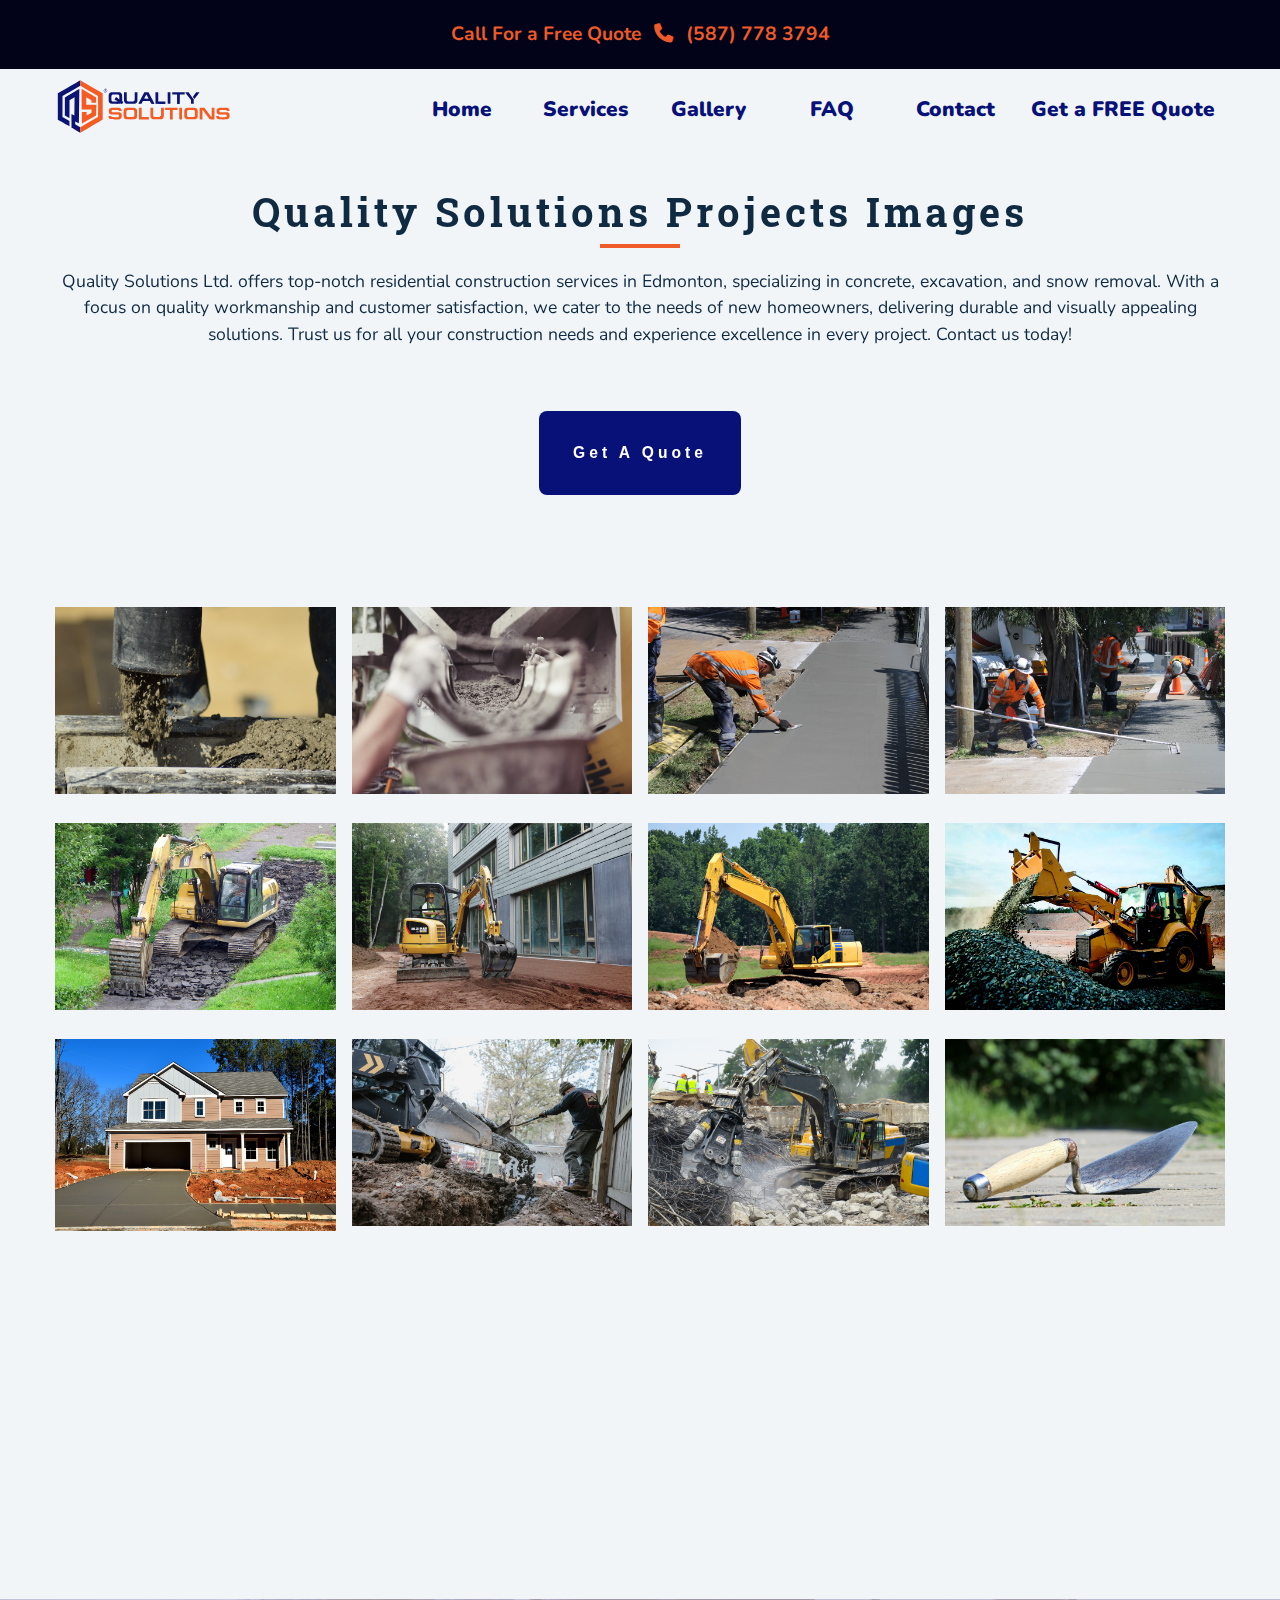
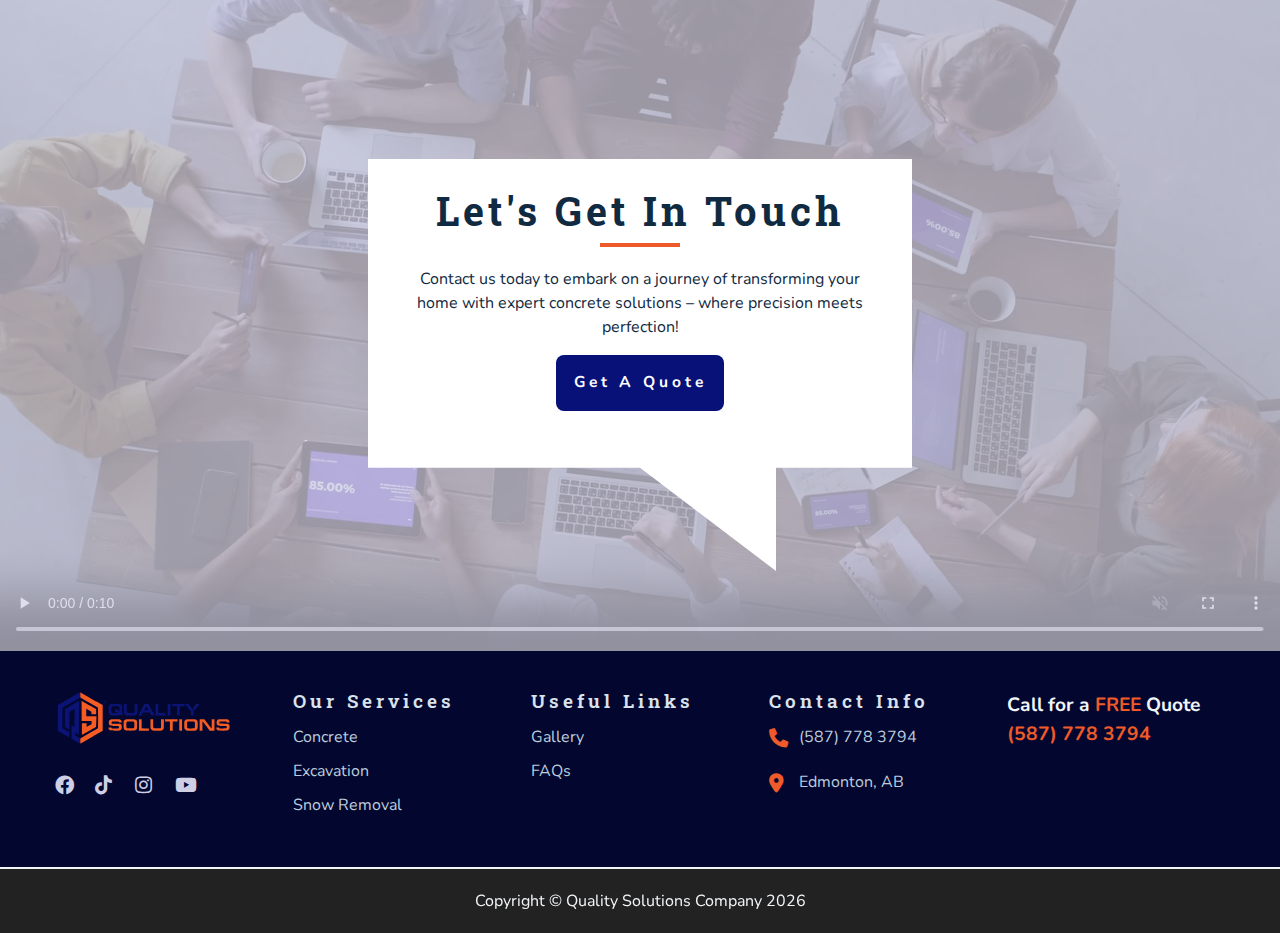
<file: gallery.html>
<!DOCTYPE html>
<html lang="en">
  <head>
    <meta charset="UTF-8" />
    <meta name="viewport" content="width=device-width, initial-scale=1.0" />
    <title>Quality Solutions || Gallery</title>
    <meta
      name="description"
      content="Quality Solutions Ltd. offers top-notch residential construction services in Edmonton, specializing in concrete, excavation, and snow removal. With a focus on quality workmanship and customer satisfaction, we cater to the needs of new homeowners, delivering durable and visually appealing solutions. Trust us for all your construction needs and experience excellence in every project. Contact us today!"
    />
    <!-- favicon -->
    <link rel="shortcut icon" href="./images/favicon.ico" type="image/x-icon" />
    <!-- font-awesome -->
    <link
      rel="stylesheet"
      href="./fontawesome-free-6.5.1-web/css/all.min.css"
    />
    <link rel="stylesheet" href="./styles/lightbox.css" />
    <link
      href="https://fonts.googleapis.com/icon?family=Material+Icons"
      rel="stylesheet"
    />
    <link rel="stylesheet" href="./styles/style.css" />
    <link
      rel="stylesheet"
      href="https://cdnjs.cloudflare.com/ajax/libs/font-awesome/5.15.1/css/all.min.css"
    />
    <script
      src="https://cdnjs.cloudflare.com/ajax/libs/jquery/3.5.1/jquery.min.js"
      charset="utf-8"
    ></script>
  </head>
  <body>
    <div class="top-banner">
      <a href="tel:+15877783794" class="header-banner">
        <p>Call For a Free Quote</p>
        <span><i class="fa-sharp fa-solid fa-phone"></i></span>
        <p>(587) 778 3794</p>
      </a>
    </div>
    <!-- navbar -->
    <nav class="nav" id="nav">
      <div class="nav-center">
        <!-- nav center -->
        <div class="nav-header">
          <a href="index.html">
            <img src="./images/Logo.svg" class="nav-logo" alt="nav logo" />
          </a>
          <button class="menu-btn" id="nav-btn">
            <i class="fas fa-bars"></i>
          </button>
        </div>
        <!-- nav links -->

        <ul class="nav-links">
          <li class="nav-link">
            <a href="index.html">Home</a>
          </li>

          <li class="nav-link service-drop">
            <a href="#services">Services </a>
            <ul class="drop-down">
              <li class="nav-link">
                <a href="concrete.html">Concrete</a>
              </li>
              <li class="nav-link">
                <a href="excavation.html">Excavation</a>
              </li>
              <li class="nav-link">
                <a href="snow-removal.html">Snow Removal</a>
              </li>
            </ul>
          </li>
          <li class="nav-link">
            <a href="gallery.html">Gallery</a>
          </li>
          <li class="nav-link">
            <a href="faq.html">FAQ</a>
          </li>
          <li class="nav-link">
            <a href="contact.html">Contact</a>
          </li>
          <li class="nav-link">
            <a href="contact.html" class="no-wrap free-quote"
              >Get a FREE Quote</a
            >
          </li>
        </ul>
      </div>
    </nav>
    <!-- end of navbar -->
    <!-- sidebar -->
    <div class="side-bar" id="sidebar">
      <header class="sidebar-header">
        <div class="close-btn">
          <i class="fas fa-times"></i>
        </div>
      </header>

      <!-- sidebar links -->
      <div class="menu">
        <div class="item">
          <a href="index.html">home</a>
        </div>
        <div class="item">
          <a class="sub-btn"
            >Services<i class="fas fa-angle-right dropdown"></i
          ></a>
          <div class="sub-menu">
            <a href="concrete.html">Concrete</a>
            <a href="excavation.html">Excavation</a>
            <a href="snow-removal.html">Snow Removal</a>
          </div>
        </div>
        <div class="item">
          <a href="gallery.html">gallery</a>
        </div>
        <div class="item">
          <a href="faq.html">FAQ</a>
        </div>
        <div class="item">
          <a href="contact.html">Contact</a>
        </div>
      </div>
    </div>
    <!-- sidebar -->
    <!-- gallery -->
    <section class="section-gallery section-center">
      <!-- section title -->
      <div class="section-title first-title">
        <h2>quality solutions projects images</h2>
        <div class="underline"></div>
        <p>
          Quality Solutions Ltd. offers top-notch residential construction
          services in Edmonton, specializing in concrete, excavation, and snow
          removal. With a focus on quality workmanship and customer
          satisfaction, we cater to the needs of new homeowners, delivering
          durable and visually appealing solutions. Trust us for all your
          construction needs and experience excellence in every project. Contact
          us today!
        </p>
        <div class="btn-center">
          <button class="btn">
            <a href="contact.html" class="btn">Get a Quote</a>
          </button>
        </div>
      </div>
      <!-- end of section title -->
      <div class="section-center gallery-center">
        <!-- single image -->
        <a
          href="./images/gallery_1.jpg"
          data-lightbox="quality"
          data-title="Caption_1"
        >
          <img src="./images/gallery_1.jpg" />
        </a>
        <!-- end of single image -->
        <!-- single image -->
        <a
          href="./images/gallery_2.jpg"
          data-lightbox="quality"
          data-title="Caption_2"
        >
          <img src="./images/gallery_2.jpg" />
        </a>
        <!-- end of single image -->
        <!-- single image -->
        <a
          href="./images/gallery_3.jpg"
          data-lightbox="quality"
          data-title="Caption_3"
        >
          <img src="./images/gallery_3.jpg" />
        </a>
        <!-- end of single image -->
        <!-- single image -->
        <a
          href="./images/gallery_4.jpg"
          data-lightbox="quality"
          data-title="Caption_4"
        >
          <img src="./images/gallery_4.jpg" />
        </a>
        <!-- end of single image -->
        <!-- single image -->
        <a
          href="./images/gallery_5.jpg"
          data-lightbox="quality"
          data-title="Caption_5"
        >
          <img src="./images/gallery_5.jpg" />
        </a>
        <!-- end of single image -->
        <!-- single image -->
        <a
          href="./images/gallery_6.jpg"
          data-lightbox="quality"
          data-title="Caption_6"
        >
          <img src="./images/gallery_6.jpg" />
        </a>
        <!-- end of single image -->
        <!-- single image -->
        <a
          href="./images/gallery_7.jpg"
          data-lightbox="quality"
          data-title="Caption_7"
        >
          <img src="./images/gallery_7.jpg" />
        </a>
        <!-- end of single image -->
        <!-- single image -->
        <a
          href="./images/gallery_8.jpg"
          data-lightbox="quality"
          data-title="Caption_8"
        >
          <img src="./images/gallery_8.jpg" />
        </a>
        <!-- end of single image -->
        <!-- single image -->
        <a
          href="./images/gallery_9.jpg"
          data-lightbox="quality"
          data-title="Caption_9"
        >
          <img src="./images/gallery_9.jpg" />
        </a>
        <!-- end of single image -->
        <!-- single image -->
        <a
          href="./images/gallery_10.jpg"
          data-lightbox="quality"
          data-title="Caption_10"
        >
          <img src="./images/gallery_10.jpg" />
        </a>
        <!-- end of single image -->
        <!-- single image -->
        <a
          href="./images/gallery_11.jpg"
          data-lightbox="quality"
          data-title="Caption_11"
        >
          <img src="./images/gallery_11.jpg" />
        </a>
        <!-- end of single image -->
        <!-- single image -->
        <a
          href="./images/gallery_12.jpg"
          data-lightbox="quality"
          data-title="Caption_12"
        >
          <img src="./images/gallery_12.jpg" />
        </a>
        <!-- end of single image -->
      </div>
    </section>
    <!-- end of gallery -->
    <!-- connect -->
    <section class="connect">
      <video controls autoplay muted loop class="video-container">
        <source src="./videos/communication.mp4" type="video/mp4" />
        Sorry, your browser does not support embedded videos
      </video>
      <div class="video-banner">
        <!-- section title -->
        <div class="video-title">
          <h2>let's get in touch</h2>
          <div class="underline"></div>
        </div>
        <!-- end of section title -->
        <p class="video-text">
          Contact us today to embark on a journey of transforming your home with
          expert concrete solutions – where precision meets perfection!
        </p>
        <a href="contact.html" class="btn">Get a quote</a>
      </div>
    </section>
    <!-- end of connect -->
    <!-- footer -->
    <footer class="section footer">
      <div class="footer-center section-center">
        <div class="col footer-logo">
          <img src="./images/Logo.svg" class="nav-logo" alt="logo" />
          <ul class="icons">
            <li>
              <a
                href="https://www.facebook.com/profile.php?id=61554366667176"
                target="_blank"
                class="social-icon"
                ><i class="fab fa-facebook"></i
              ></a>
            </li>
            <li>
              <a
                href="https://www.tiktok.com/@qualitysolutionsltd"
                target="_blank"
                class="social-icon"
                ><i class="fa-brands fa-tiktok"></i
              ></a>
            </li>
            <li>
              <a
                href="https://www.instagram.com/qualitysolutionltd/"
                target="_blank"
                class="social-icon"
                ><i class="fab fa-instagram"></i
              ></a>
            </li>
            <li>
              <a
                href="https://www.youtube.com/channel/UCyAUdA6meZi8PtZAfCYj1KA"
                target="_blank"
                class="social-icon"
                ><i class="fa-brands fa-youtube"></i
              ></a>
            </li>
          </ul>
        </div>
        <div class="col footer-links">
          <h4>Our Services</h4>
          <!-- footer links -->
          <ul>
            <li>
              <a href="concrete.html">Concrete</a>
            </li>
            <li>
              <a href="excavation.html">Excavation</a>
            </li>
            <li>
              <a href="snow-removal.html">Snow Removal</a>
            </li>
          </ul>
        </div>
        <div class="col footer-links">
          <h4>Useful links</h4>
          <ul>
            <li>
              <a href="gallery.html">gallery</a>
            </li>
            <li>
              <a href="faq.html">FAQs</a>
            </li>
          </ul>
        </div>
        <div class="col footer-contact">
          <h4>Contact Info</h4>
          <ul class="footer-info">
            <li>
              <span><i class="fa-sharp fa-solid fa-phone"></i></span>
              <p><a href="tel:+15877783794">(587) 778 3794</a></p>
            </li>
            <li>
              <span><i class="fa-solid fa-location-dot"></i></span>
              <p>
                <a href="https://maps.app.goo.gl/HoHdpJij6tHWSjFs8"
                  >Edmonton, AB</a
                >
              </p>
            </li>
          </ul>
        </div>
        <div class="footer-col footer-call">
          <a class="call-quote" href="tel:+15877783794"
            ><span class="line"
              >Call for a <span class="orange">FREE </span>Quote</span
            >
            <br /><span class="orange">(587) 778 3794</span></a
          >
        </div>
      </div>
    </footer>
    <div class="copyrightText">
      <p>Copyright &copy; quality solutions company <span id="date"></span></p>
    </div>
    <script type="text/javascript">
      $(document).ready(function () {
        //jquery for toggle sub menus
        $(".sub-btn").click(function () {
          $(this).next(".sub-menu").slideToggle();
          $(this).find(".dropdown").toggleClass("rotate");
        });

        //jquery for expand and collapse the sidebar
        $(".menu-btn").click(function () {
          $(".side-bar").addClass("active");
          $(".menu-btn").css("visibility", "hidden");
        });

        $(".close-btn").click(function () {
          $(".side-bar").removeClass("active");
          $(".menu-btn").css("visibility", "visible");
        });
      });
      // set year
      date.innerHTML = new Date().getFullYear();
    </script>
    <script type="text/javascript">
      //javascript for navigation bar effect on scroll
      window.addEventListener("scroll", function () {
        var header = document.querySelector("nav");
        header.classList.toggle("sticky", window.scrollY > 0);
      });
    </script>
    <script src="./js/lightbox-plus-jquery.js"></script>
  </body>
</html>
</file>
<file: styles/style.css>
/*
=============== 
Fonts
===============
*/
@import url("https://fonts.googleapis.com/css2?family=Nunito:ital,wght@0,200..1000;1,200..1000&family=Roboto+Slab:wght@100..900&display=swap");

/*=============== Variables =============== */
:root {
  /* colors */
  /* dark shades of primary color*/
  --clr-primary-1: #020318;
  --clr-primary-2: #030730;
  --clr-primary-3: #050a48;
  --clr-primary-4: #060e60;
  /* primary/main color */
  --clr-primary-5: #081178;
  /* lighter shades of primary color */
  --clr-primary-6: #394193;
  --clr-primary-7: #6b70ae;
  --clr-primary-8: #9ca0c9;
  --clr-primary-9: #cecfe4;

  --secondary: #ee5a29;
  /* grey */
  /* darkest grey - used for headings */
  --clr-grey-1: #102a42;
  --clr-grey-2: #243a52;
  --clr-grey-3: #324d67;
  --clr-grey-4: #48647f;
  /* grey used for paragraphs */
  --clr-grey-5: #617d98;
  --clr-grey-6: #829ab0;
  --clr-grey-7: #9eb2c7;
  --clr-grey-8: #bcccdc;
  --clr-grey-9: #dae2ec;
  --clr-grey-10: #f1f5f8;
  /* fonts */
  --ff-primary: "Roboto Slab", serif;
  --ff-secondary: "Nunito", sans-serif;
  --small-text: 0.875rem;
  --extra-small-text: 0.7em;
  /* rest of the colors */
  --clr-black: #222;
  --clr-white: #fff;

  /* rest of the vars */
  --borderRadius: 0.5rem;
  --letterSpacing: 0.25rem;
  --transition: 0.3s ease-in-out all;
  --max-width: 1170px;

  /* box shadow*/
  --light-shadow: 0 5px 15px rgba(0, 0, 0, 0.1);
  --dark-shadow: 0 5px 15px rgba(0, 0, 0, 0.2);
}
/* ============= GLOBAL CSS =============== */

*,
::after,
::before {
  margin: 0;
  padding: 0;
  box-sizing: border-box;
}
body {
  background: var(--clr-grey-10);
  font-family: var(--ff-secondary);
  font-size: 0.875rem;
  line-height: 1.5;
  color: var(--clr-grey-1);
}

ul {
  list-style-type: none;
  padding: 0;
}
li {
  list-style-type: none;
}
a {
  text-decoration: none;
}

img:not(.nav-logo) {
  width: 100%;
  display: block;
  object-fit: cover;
}
h1,
h2,
h3,
h4,
h5 {
  letter-spacing: var(--letterSpacing);
  text-transform: capitalize;
  line-height: 1.25;
  margin-bottom: 0.75rem;
  font-family: var(--ff-primary);
}
h1 {
  font-size: 3rem;
}
h2 {
  font-size: 2rem;
}
h3 {
  font-size: 1.75rem;
}
h4 {
  font-size: 1.2rem;
}
h5 {
  font-size: 0.5rem;
}
@media screen and (min-width: 800px) {
  h1 {
    font-size: 4rem;
  }
  h2 {
    font-size: 2.5rem;
  }
  h3 {
    font-size: 1.75rem;
  }
  h4 {
    font-size: 1rem;
  }
  h5 {
    font-size: 0.75rem;
  }
  body {
    font-size: 1rem;
  }
  h1,
  h2,
  h3,
  h4,
  h5 {
    line-height: 1;
  }
}
/*  global classes */
/* buttons */

.btn {
  text-transform: capitalize;
  background: var(--clr-primary-5);
  color: var(--clr-white);
  padding: 0.9rem 0.95rem;
  letter-spacing: var(--letterSpacing);
  display: inline-block;
  font-weight: 700;
  transition: var(--transition);
  cursor: pointer;
  font-size: 0.975rem;
  border: 2px solid transparent;
  border-radius: var(--borderRadius);

  box-shadow: var(--shadow-1);
}
.btn:hover {
  background: var(--clr-primary-7);
  color: var(--clr-primary-2);
  font-size: 1.25rem;
}
/* section */
.section {
  padding: 5rem 0;
  display: grid;
  place-items: center;
}

.section-center {
  width: 90vw;
  margin: 0 auto;
  max-width: 1170px;
}
.section-title {
  margin-bottom: 4rem;
  text-align: center;
}
.section-title p {
  font-size: 1.1rem;
}

.first-title {
  padding: 10rem 0 3rem 0;
}
@media screen and (min-width: 992px) {
  .section-center {
    width: 95vw;
  }
}
.underline {
  width: 5rem;
  height: 0.25rem;
  margin-bottom: 1.25rem;
  background: var(--secondary);
  margin-left: auto;
  margin-right: auto;
}

/*
=============== 
Top - Banner
===============
*/

.top-banner {
  padding: 20px 0;
  text-align: center;
  background-color: #020318;
  position: fixed;
  width: 100%;
  z-index: 999;
}
.header-banner {
  display: flex;
  justify-content: center;
  align-items: center;
  gap: 13px;
  color: var(--secondary);
  font-size: 1.2rem;
  font-weight: bolder;
}

/*
=============== 
Navbar
===============
*/
.nav-links {
  display: none;
}
.nav {
  height: 6rem;
  padding: 1rem;
  display: grid;
  align-items: center;
  transition: var(--transition);
  position: fixed;
  top: 62px;
  background: var(--clr-grey-10);
  width: 100%;
  z-index: 3;
}
nav.sticky {
  background-color: var(--clr-grey-9);
  padding: 5px 80px;
}
.nav-center {
  width: 100%;
  max-width: 1170px;
  margin: 0 auto;
}
.nav-header {
  display: grid;
  grid-template-columns: 1fr 1fr;
  align-items: center;
}
.menu-btn {
  background: transparent;
  border-color: transparent;
  color: var(--clr-primary-5);
  font-size: 2rem;
  cursor: pointer;
  justify-self: end;
}
@media screen and (min-width: 992px) {
  .menu-btn {
    display: none;
  }
  .nav-links {
    display: grid;
    grid-template-columns: repeat(6, 1fr);
    justify-items: center;
    column-gap: 0.5rem;
    /* justify-self: end;  */
  }
  .nav-links a {
    text-transform: capitalize;
    color: var(--clr-primary-5);
    font-size: 1.3rem;
    font-weight: bolder;
    /* letter-spacing: var(--letterSpacing); */
    transition: var(--transition);
  }

  .nav-links a:last-child {
    text-transform: none;
  }
  .nav-center {
    display: grid;
    grid-template-columns: auto 1fr;
    align-items: center;
  }
  .nav-link,
  .drop-down li {
    list-style: none;
    height: 100%;
    font-weight: 600;
    cursor: pointer;
  }

  .drop-down {
    display: none;
    position: absolute;
    border-radius: 0.5rem;
    font-size: 12px;
    padding-top: 10px;
  }
  .drop-down .nav-link {
    background: #f7f7f7;
    color: var(--clr-grey-1);
  }

  .nav-link {
    padding: 0 10px;
    transition: var(--transition);
    position: relative;
    /* display: block; */
  }
  .nav-link:hover {
    background-color: var(--secondary);
    border-radius: 0.5rem;
    transition-duration: 1s;
  }
  .no-wrap {
    white-space: nowrap;
  }

  .nav-orange {
    color: var(--secondary);
  }

  .free-quote:hover {
    color: var(--clr-primary-5);
    background-color: transparent;
  }
  .nav-orange:hover {
    color: var(--clr-primary-5);
  }
  .nav-link:hover .drop-down {
    display: block;
  }

  .drop-down li:hover {
    background: var(--secondary);
    transition-duration: 0.5s;
  }
  .drop-down:before {
    content: "";
    position: absolute;
    /* border-color: rgba(194, 225, 245, 0); */
    border: solid transparent;
    border-bottom-color: white;
    border-width: 11px;
    margin-left: -10px;
    top: -21px;
    right: 65px;
    z-index: 1;
    margin-top: 10px;
  }
  .drop-down:after {
    content: "";
    position: absolute;
    right: 66px;
    top: -21px;
    width: 0;
    height: 0;
    border: solid transparent;
    border-width: 10px;
    border-bottom-color: #2b1a41;
    z-index: 0;
    margin-top: 10px;
  }
}
/*
=============
Hero
=============
*/
.hero-header {
  min-height: 100vh;
  background: linear-gradient(rgba(0, 0, 0, 0.2), rgba(0, 0, 0, 0.3)),
    url(../images/excavation.medium.jpg) center/cover fixed no-repeat;
  /* color: var(--clr-white); */
  text-transform: uppercase;
  display: grid;
  justify-items: center;
  align-items: center;
}
.hero-banner {
  text-align: center;
  letter-spacing: var(--letterSpacing);
  display: grid;
  place-items: center;
}
.hero-banner h1 {
  font-size: 5rem;
  font-weight: 600;
  color: var(--clr-primary-5);
  text-shadow: 0 4px white;
  text-transform: uppercase;
  margin-bottom: 1.5rem;
}
.hero-banner p {
  font-size: 1.6rem;
  font-weight: 600;
  color: var(--secondary);
  text-shadow: 0 2px black;
  width: 100%;
  max-width: 100vw;
  margin-bottom: 2.5rem;
}
.hero-btn {
  padding: 0.9rem 1.6rem;
  font-size: 1.25rem;
  background: var(--clr-primary-5);
  color: var(--clr-white);
  outline: 0.125rem solid var(--clr-primary-5);
  outline-offset: 0.25rem;
}

/*
=============== 
Sidebar
===============
*/
.side-bar {
  background: var(--clr-grey-10);
  width: 100%;
  height: 100vh;
  position: fixed;
  top: 0;
  left: -100%;
  overflow-y: auto;
  transition: 0.6s ease;
  transition-property: left;
  z-index: 4;
}
.side-bar::-webkit-scrollbar {
  width: 0px;
}
.side-bar.active {
  left: 0;
}
.menu {
  text-align: center;
}

.close-btn {
  position: absolute;
  color: var(--secondary);
  top: 4rem;
  right: 1rem;
  font-size: 3.5rem;
  background: transparent;
  border: transparent;
  transition: var(--transition);
  cursor: pointer;
}
.side-bar .menu {
  width: 100%;
  margin-top: 150px;
}
.side-bar .menu .item {
  position: relative;
  cursor: pointer;
}
.side-bar .menu .item a {
  font-size: 1.7rem;
  font-weight: bolder;
  text-transform: capitalize;
  transition: var(--transition);
  color: var(--clr-primary-5);
  letter-spacing: var(--spacing);
  display: block;
  padding: 10px;
  margin-bottom: 1.5rem;
}
.side-bar .menu .item a:hover {
  color: var(--secondary);
  background: var(--clr-grey-3);
  transition: 0.3s ease;
}

.side-bar .menu .item a .dropdown {
  position: absolute;
  right: 150px;
  margin: 20px;
  transition: 0.3s ease;
}
.side-bar .menu .item .sub-menu {
  /* background: #262627; */
  display: none;
}

.rotate {
  transform: rotate(90deg);
}
.side-bar .menu .item .sub-menu {
  display: block;
}
/*
=============== 
Services
===============
*/
.services {
  background: var(--clr-grey-10);
}
.card {
  height: 28rem;
  position: relative;
  perspective: 1500px;
}
.card-side {
  transition: all 2s linear;
  backface-visibility: hidden;
  position: absolute;
  top: 0;
  left: 0;
  width: 100%;
  height: 100%;
  border-radius: var(--borderRadius);
}
.card-front {
  background: var(--clr-white);
}
.card-back {
  background: var(--clr-primary-9);
  transform: rotateY(180deg);
  display: grid;
  place-items: center;
}
.card:hover .card-front {
  transform: rotateY(-180deg);
}
.card:hover .card-back {
  transform: rotateY(0);
}
.card-info {
  padding: 1rem 1.5rem;
}
.card-info p {
  font-size: 0.75rem;
}
.card-front img {
  height: 13rem;
  object-fit: cover;
  border-top-right-radius: var(--borderRadius);
  border-top-left-radius: var(--borderRadius);
}
.card-footer {
  display: grid;
  grid-template-columns: auto 1fr;
  align-items: center;
}
.card-footer img {
  width: 2rem;
  height: 2rem;
  object-fit: cover;
  border-radius: 50%;
}
.card-footer p {
  margin-bottom: 0;
  text-transform: uppercase;
  justify-self: end;
  color: var(--clr-primary-5);
  font-size: 0.85rem;
}
.services-center {
  display: grid;
  grid-template-columns: repeat(auto-fill, minmax(330px, 1fr));
  gap: 3rem 1rem;
}
.card {
  display: grid;
  grid-template-columns: 1fr;
  grid-template-rows: 20rem 1fr 200px;
}
.btn-center {
  text-align: center;
  margin-top: 4rem;
}
/*
=============
Gallery
=============
*/
.gallery {
  /* background: var(--clr-grey-10); */
  padding: 3rem 0;
}
.gallery-center {
  margin: 2rem auto;
  display: grid;
  grid-row-gap: 1rem;
}
@media screen and (min-width: 768px) {
  .gallery-center {
    grid-template-columns: 1fr 1fr;
    grid-column-gap: 1rem;
  }
}
@media screen and (min-width: 992px) {
  .gallery-center {
    grid-template-columns: repeat(3, 1fr);
  }
}
@media screen and (min-width: 1170px) {
  .gallery-center {
    grid-template-columns: repeat(4, 1fr);
    grid-template-rows: repeat(4, 200px);
    grid-template-areas:
      "a a a b"
      "a a a c"
      "d d d e"
      "d d d f";
  }
  .gallery img {
    height: 100%;
    object-fit: cover;
  }
  .image-1 {
    grid-area: a;
  }
  .image-2 {
    grid-area: b;
  }
  .image-3 {
    grid-area: c;
  }
  .image-4 {
    grid-area: d;
  }
  .image-5 {
    grid-area: e;
  }
  .image-6 {
    grid-area: f;
  }
}
/*
=============== 
Connect
===============
*/
.connect {
  min-height: 40vh;
  position: relative;
  padding: 10rem 0 5rem 0;
  margin: 5rem 0 0 0;
}
.video-container {
  position: absolute;
  top: 0;
  left: 0;
  width: 100%;
  height: 100%;
  object-fit: cover;
  z-index: -2;
}
.connect::after {
  content: "";
  position: absolute;
  top: 0;
  left: 0;
  width: 100%;
  height: 100%;
  background: var(--clr-primary-9);
  opacity: 0.7;
  /* background: rgba(0, 0, 0, 0.6); */
  z-index: -1;
}
.connect {
  display: grid;
  place-items: center;
}
.video-banner .section-title {
  margin-bottom: 2rem;
  margin-right: auto;
  margin-left: auto;
}
.video-text {
  max-width: 30rem;
  margin-right: auto;
  margin-left: auto;
  margin-bottom: 1rem;
}
.video-banner {
  max-width: 50vw;
  background: var(--clr-white);
  padding: 2rem 2rem 10rem 2rem;
  text-align: center;
  clip-path: polygon(
    0% 0%,
    100% 0%,
    100% 75%,
    75% 75%,
    75% 100%,
    50% 75%,
    0% 75%
  );
}
/*
=============
Footer
=============
*/
.footer {
  position: relative;
  width: 100%;
  height: auto;
  padding: 50px 100px;

  background: var(--clr-primary-2);
}
.footer .footer-center {
  width: 100%;
  display: grid;
  grid-template-columns: repeat(1, 1fr);
  grid-gap: 20px;
}
.footer-center .col h4 {
  position: relative;
  color: var(--clr-grey-9);
  font-weight: 600;
  margin-bottom: 15px;
  font-size: 1.2rem;
}
.footer-center .col .icons {
  margin-top: 20px;
  display: grid;
  grid-template-columns: repeat(4, 40px);
}
.social-icon {
  font-size: 1.2rem;
  margin-right: 1rem;
  color: var(--clr-primary-9);
  transition: var(--transition);
}
.footer-center .footer-links {
  position: relative;
}
.footer-center .footer-links ul li a {
  color: var(--clr-grey-8);
  text-transform: capitalize;
  margin-bottom: 10px;
  display: inline-block;
  transition: var(--transition);
}
.footer-center .footer-contact .footer-info {
  position: relative;
}
.footer-center .footer-contact .footer-info li {
  display: grid;
  grid-template-columns: 30px 1fr;
  margin-bottom: 16px;
}
.footer-center .footer-contact .footer-info li span {
  color: var(--secondary);
  font-size: 1.2rem;
}
.footer-center .footer-contact .footer-info li a {
  color: var(--clr-grey-8);
}
.footer-center .footer-links ul li a:hover {
  padding: 0 5px;
}
.copyrightText {
  width: 100%;
  background: var(--clr-black);
  padding: 20px 100px 20px;
  color: var(--clr-grey-10);
  text-align: center;
  text-transform: capitalize;
  border-top: 2px solid var(--clr-grey-10);
}
.footer-center .footer-call {
  color: var(--clr-grey-10);
  font-weight: bolder;
  font-size: larger;
  cursor: pointer;
}
.orange {
  color: var(--secondary);
}
.line {
  color: var(--clr-grey-10);
}
.line:hover {
  color: var(--secondary);
}
.social-icon:hover {
  color: var(--secondary);
  padding: 0 5px;
}
@media screen and (min-width: 768px) {
  .footer .footer-center {
    width: 100%;
    display: grid;
    grid-template-columns: repeat(2, 1fr);
    column-gap: 20px;
  }
}
@media screen and (min-width: 992px) {
  .footer {
    padding: 40px;
  }
  .footer .footer-center {
    width: 100%;
    display: grid;
    grid-template-columns: 1fr 1fr 1fr 1fr 1fr;
    grid-gap: 20px;
  }
}

/*
=============
About
=============
*/
.about-photo {
  max-width: 25rem;
  max-height: 30rem;
  object-fit: cover;
  border-radius: var(--borderRadius);
  position: relative;
}
.about-title {
  text-align: left;
  margin-bottom: 2rem;
}
.about-title .underline {
  margin-left: 0;
}
.about-center {
  margin-top: 3rem;
  display: grid;
  gap: 3rem 2rem;
  /* min-height: calc(100vh - 5rem); */
}
.about-img {
  justify-self: center;
}
.about-info p {
  margin-bottom: 1.5rem;
  line-height: 1.7;
  font-size: 1.1rem;
}
.about-img::before {
  content: "";
  position: absolute;
  width: 100%;
  height: 100%;
  border: 0.25rem solid var(--clr-primary-5);
  border-radius: var(--borderRadius);
  top: 2rem;
  right: -2rem;
}
.about-img {
  position: relative;
}
.about-img::before {
  left: -2rem;
}
@media screen and (min-width: 992px) {
  .about-center {
    grid-template-columns: 1fr 1fr;
  }
  .about-info {
    align-self: center;
  }
}
/*
=============
Gallery Page
=============
*/
.section-gallery {
  /* background-color: #f7f7f7; */
  padding: 2rem 0 2rem 0;
}
.gallery-center {
  /* width: 120rem;
  max-width: 100%;
  margin: 0 auto; */
  display: grid;
  grid-template-columns: repeat(auto-fill, minmax(250px, 1fr));
  grid-gap: 1rem;
}
.project:hover .project-img {
  opacity: 0.1;
}
.project {
  position: relative;
}
/*
=============
Description
=============
*/
.description {
  background: var(--clr-grey-10);
  padding: 0;
}
.description-center {
  width: 80vw;
  max-width: 70rem;
}
.description-item {
  border-top: 2px dashed var(--clr-primary-5);
  margin: 0;
  padding: 4rem 2rem;
  position: relative;
}
.description p {
  margin-bottom: 0;
}
.description-item:nth-child(even) {
  border-left: 2px dashed var(--clr-primary-5);
  border-top-left-radius: 2rem;
  border-bottom-left-radius: 2rem;
  margin-right: 2rem;
  padding-right: 0;
}
.description-item:nth-child(odd) {
  border-right: 2px dashed var(--clr-primary-5);
  border-top-right-radius: 2rem;
  border-bottom-right-radius: 2rem;
  margin-left: 2rem;
  padding-left: 0;
}
.description-item:first-child {
  border-top: 0;
  border-top-right-radius: 0;
}
.description-item:last-child {
  border-bottom-left-radius: 0;
}
.number {
  position: absolute;
  top: 50%;
  transform: translate(-50%, -50%);
  margin-bottom: 0;
  background: var(--clr-primary-5);
  width: 2rem;
  height: 2rem;
  border-radius: 50%;
  display: grid;
  place-items: center;
  color: var(--secondary);
  font-weight: bold;
}
.description-item:nth-child(even) .number {
  left: 0;
}
.description-item:nth-child(odd) .number {
  right: 0;
  transform: translate(50%, -50%);
}
/*
=============
Services Pages
=============
*/
.service-card {
  margin: 2rem 0;
  background: var(--clr-grey-10);
  border-radius: var(--borderRadius);
  box-shadow: 0 5px 15px rgba(0, 0, 0, 0.1);
  transition: var(--transition);
}
.service-card:hover {
  transform: scale(1.02);
  box-shadow: 0 5px 15px rgba(0, 0, 0, 0.2);
}
.service-img {
  height: 17rem;
  object-fit: cover;
  border-top-left-radius: var(--borderRadius);
  border-top-right-radius: var(--borderRadius);
}
.service-info {
  text-align: center;
  padding: 3rem 1rem 2.5rem 1rem;
}
.service-info p {
  max-width: 20rem;
  color: var(--clr-grey-5);
  margin: 0 auto;
}
.service-btn {
  font-size: 0.75rem;
  text-transform: capitalize;
  padding: 0.375rem 0.5rem;
  border-radius: var(--borderRadius);
  font-weight: 400;
  margin-top: 1.25rem;
}
.service-img-container {
  position: relative;
}
.service-icon {
  position: absolute;
  left: 50%;
  bottom: 0;
  font-size: 2rem;
  color: var(--clr-primary-1);
  background: var(--clr-primary-9);
  padding: 0.25rem 0.6rem;
  border-radius: 50%;
  transform: translate(-50%, 50%);
  border: 0.375rem solid var(--clr-grey-10);
}
.bg-grey {
  background: var(--clr-grey-10);
}
.project {
  background: var(--clr-white);
  padding: 3rem 1.5rem;
  margin-bottom: 2rem;
  border-radius: var(--borderRadius);
  transition: var(--transition);
  text-align: center;
}
.project-icon {
  font-size: 2rem;
  margin-bottom: 1.5rem;
}
.project .underline {
  width: 3rem;
  height: 0.12rem;
  transition: var(--transition);
}
.project p {
  transition: var(--transition);
}
.project:hover {
  background: var(--clr-primary-5);
  color: var(--clr-white);
}
@media screen and (min-width: 676px) {
  .projects-center {
    display: grid;
    grid-template-columns: 1fr 1fr;
    column-gap: 2rem;
  }
}
@media screen and (min-width: 992px) {
  .projects-center {
    grid-template-columns: 1fr 1fr 1fr;
  }
}

/*
=============
FAQ Page
=============
*/
.accordion {
  background: var(--clr-grey-10);
  color: var(--clr-primary-5);
  cursor: pointer;
  font-size: 1.2rem;
  width: 100%;
  padding: 2rem 2.5rem;
  border: none;
  outline: none;
  transition: var(--transition);
  display: flex;
  justify-content: space-between;
  align-items: center;
  font-weight: bold;
}
.accordion i {
  font-size: 1.6rem;
}
.active,
.accordion:hover {
  background: var(--clr-grey-9);
}
.panel {
  padding: 0 18px;
  background: var(--clr-white);
  display: none;
  overflow: hidden;
  background: var(--clr-grey-9);
  padding: 0 2rem 2.5rem 2rem;
}
.panel p {
  color: rgba(0, 0, 0, 0.7);
  font-size: 1.2rem;
  line-height: 1.4;
}
.faq {
  border: 1px solid rgba(0, 0, 0, 0.1);
  margin: 10px 0;
}
.faq:active {
  border: none;
}
/*
=============
Contact
=============
*/
.form {
  grid-area: form;
}
.info {
  grid-area: info;
}
.map {
  grid-area: map;
}
.contact-center {
  grid-template-columns: 1fr;
  grid-template-rows: auto;
  grid-template-areas:
    "form"
    "info"
    "map";
  grid-gap: 10px;
  margin-top: 20px;
}
.contact {
  padding: 40px;
  background: var(--clr-grey-9);
  box-shadow: var(--light-shadow);
  margin-bottom: 3rem;
}
.contact h3 {
  color: var(--clr-primary-5);
  font-weight: bolder;
  font-size: 1.25rem;
  margin-bottom: 10px;
}
/* form */
.formBox {
  position: relative;
  width: 100%;
}
.formBox .row50 {
  display: flex;
  gap: 0;
  flex-direction: column;
}
.inputBox {
  display: flex;
  flex-direction: column;
  margin-bottom: 10px;
  width: 100%;
}
.formBox .row100 .inputBox {
  width: 100%;
}
.inputBox span {
  color: var(--clr-primary-5);
  margin-top: 10px;
  margin-bottom: 5px;
  font-weight: 500;
}
.inputBox input {
  padding: 10px;
  font-size: 1.1em;
  outline: none;
  border: 1px solid var(--clr-grey-1);
}
.inputBox textarea {
  padding: 10px;
  font-size: 1.1em;
  outline: none;
  border: 1px solid var(--clr-grey-1);
  resize: none;
  min-height: 220px;
  margin-bottom: 10px;
}
.inputBox input[type="submit"] {
  background: var(--clr-primary-5);
  color: var(--clr-white);
  border: none;
  font-size: 1.1em;
  max-width: 120px;
  font-weight: 500;
  cursor: pointer;
  padding: 14px 15px;
}
.inputBox ::placeholder {
  color: var(--secondary);
}

/* info box */
.info {
  background: var(--clr-grey-9);
  display: flex;
  flex-direction: column;
  justify-content: center;
}
.info .infoBox div {
  display: flex;
  align-items: center;
  margin-bottom: 10px;
}
.info .infoBox div span {
  min-width: 40px;
  height: 40px;
  color: var(--clr-grey-1);
  display: flex;
  justify-content: center;
  align-items: center;
  font-size: 1.2rem;
  margin-right: 15px;
}
.info .infoBox div p {
  color: var(--clr-grey-1);
  font-size: 1.1em;
}
.info .infoBox div a {
  color: var(--clr-grey-1);
  text-decoration: none;
  font-size: 1.1em;
}
.map {
  padding: 0;
}
.map iframe {
  width: 100%;
  height: 100%;
}
@media screen and (min-width: 768px) {
  .contact-center {
    position: relative;
    display: grid;
    grid-template-columns: 2fr 1fr;
    grid-template-rows: 5fr 4fr;
    grid-template-areas:
      "form info"
      "form map";
    grid-gap: 10px;
    margin-top: 20px;
  }

  .formBox .row50 {
    display: flex;
    gap: 20px;
  }
  .inputBox {
    display: flex;
    flex-direction: column;
    margin-bottom: 10px;
    width: 100%;
    /* display: flex;
    flex-direction: column;
    margin-bottom: 10px; */
  }
  .contact {
    padding: 30px;
  }
  .map {
    padding: 0;
    min-height: 300px;
  }
}
</file>
